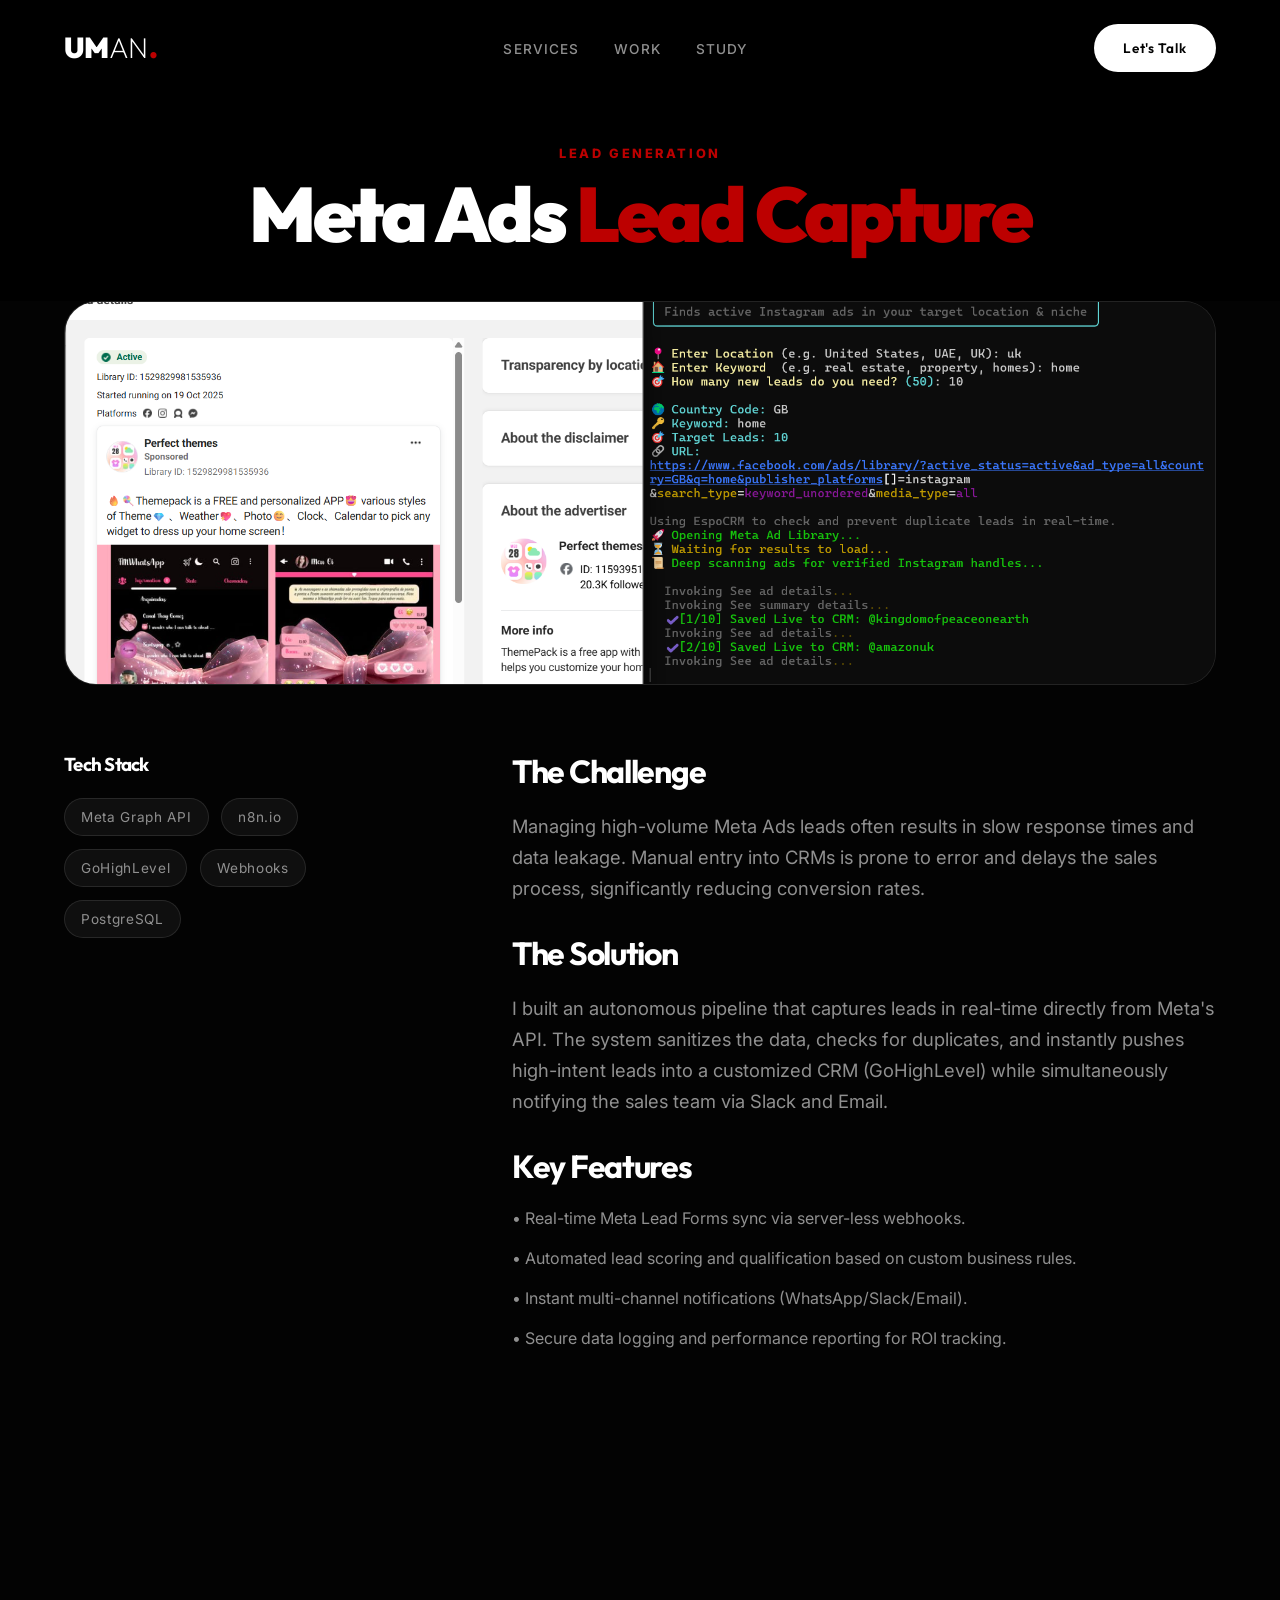
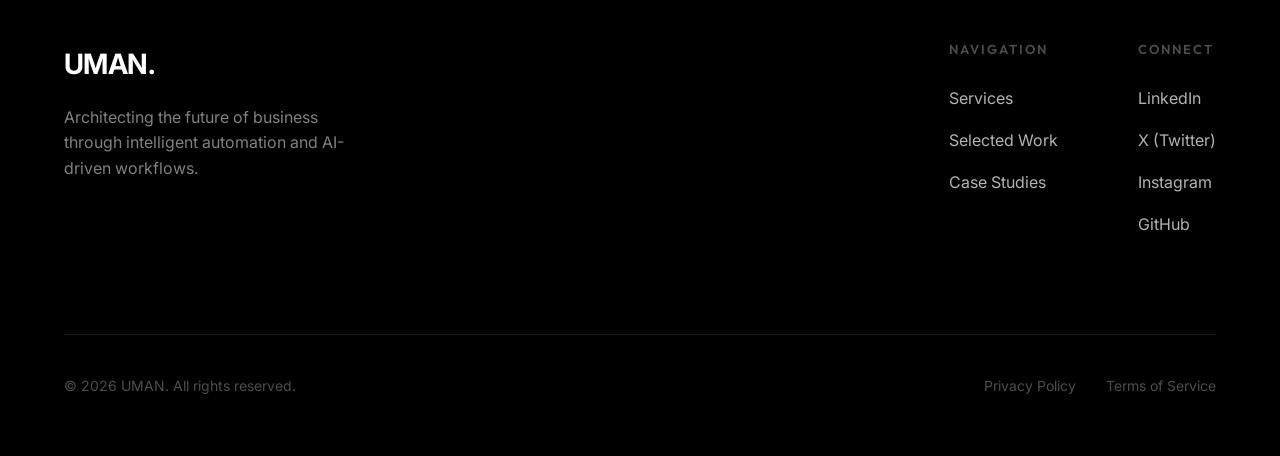
<file: lead-capture.html>
<!DOCTYPE html>
<html lang="en">
<head>
    <meta charset="UTF-8">
    <meta name="viewport" content="width=device-width, initial-scale=1.0">
    <title>Lead Capture System | Uman AI Automation</title>
    <link rel="stylesheet" href="style.css">
</head>
<body>

    <header>
        <div class="nav-container">
            <a href="index.html" class="logo"><strong>UM</strong>AN<span class="dot">.</span></a>
            <nav id="mainNav">
                <ul>
                    <li><a href="index.html#services">Services</a></li>
                    <li><a href="work.html">Work</a></li>
                    <li><a href="study.html">Study</a></li>
                    <li class="mobile-only"><a href="index.html#contact" class="btn btn-primary" style="margin-top: 2rem; width: 100%;">Let's Talk</a></li>
                </ul>
            </nav>
            <div style="display: flex; align-items: center; gap: 1.5rem;">
                <a href="index.html#contact" class="btn btn-primary btn-talk" style="padding: 0.8rem 1.8rem; font-size: 0.85rem;">Let's Talk</a>
                <a href="index.html#contact" class="mobile-msg-btn" aria-label="Send Message">
                    <svg width="24" height="24" viewBox="0 0 24 24" fill="none" stroke="currentColor" stroke-width="2" stroke-linecap="round" stroke-linejoin="round"><path d="M4 4h16c1.1 0 2 .9 2 2v12c0 1.1-.9 2-2 2H4c-1.1 0-2-.9-2-2V6c0-1.1.9-2 2-2z"></path><polyline points="22,6 12,13 2,6"></polyline></svg>
                </a>
                <div class="menu-toggle" id="menuToggle">
                    <span></span>
                    <span></span>
                    <span></span>
                </div>
            </div>
        </div>
    </header>

    <main>
        
        <section class="project-hero">
            <div class="container">
                <div class="project-hero-content reveal">
                    <span class="project-hero-tag">Lead Generation</span>
                    <h1 class="project-hero-title">Meta Ads <span class="text-crimson">Lead Capture</span></h1>
                </div>
            </div>
        </section>

        <section class="container">
            <img src="assets/images/META ADS LEAD CAPTURE.png" alt="Lead Capture System Dashboard" class="project-main-image reveal">
            
            <div class="project-details-grid">
                <div class="reveal">
                    <h3 style="color: #fff; margin-bottom: 1rem;">Tech Stack</h3>
                    <div class="tech-stack-list">
                        <span class="tech-badge">Meta Graph API</span>
                        <span class="tech-badge">n8n.io</span>
                        <span class="tech-badge">GoHighLevel</span>
                        <span class="tech-badge">Webhooks</span>
                        <span class="tech-badge">PostgreSQL</span>
                    </div>
                </div>
                
                <div class="project-description-block reveal">
                    <h3>The Challenge</h3>
                    <p>
                        Managing high-volume Meta Ads leads often results in slow response times and data leakage. Manual entry into CRMs is prone to error and delays the sales process, significantly reducing conversion rates.
                    </p>
                    
                    <h3>The Solution</h3>
                    <p>
                        I built an autonomous pipeline that captures leads in real-time directly from Meta's API. The system sanitizes the data, checks for duplicates, and instantly pushes high-intent leads into a customized CRM (GoHighLevel) while simultaneously notifying the sales team via Slack and Email.
                    </p>
                    
                    <h3>Key Features</h3>
                    <ul style="color: var(--text-dim); list-style: none; padding: 0;">
                        <li style="margin-bottom: 1rem;">&bull; Real-time Meta Lead Forms sync via server-less webhooks.</li>
                        <li style="margin-bottom: 1rem;">&bull; Automated lead scoring and qualification based on custom business rules.</li>
                        <li style="margin-bottom: 1rem;">&bull; Instant multi-channel notifications (WhatsApp/Slack/Email).</li>
                        <li style="margin-bottom: 1rem;">&bull; Secure data logging and performance reporting for ROI tracking.</li>
                    </ul>
                </div>
            </div>
        </section>
    </main>
    
    <section class="related-work container reveal" style="padding-top: 0; padding-bottom: 8rem;">
        <h2 style="font-size: 2rem; margin-bottom: 3rem; text-align: center;">Other <span class="text-crimson">Selected Work</span></h2>
        <div class="portfolio-grid">
            <!-- Project: n8n Workflow -->
            <div class="project-card reveal">
                <div class="card-bg" style="background-image: url('assets/images/N8N WORKFLOW.png');"></div>
                <div class="card-overlay"></div>
                <div class="card-tag">n8n Automation</div>
                <div class="card-content">
                    <h3 class="card-title">n8n Logic Architecture</h3>
                    <p class="card-client">Enterprise Automation Workflow</p>
                </div>
                <a href="n8n-automation.html" class="card-link" title="View n8n Automation details"></a>
            </div>

            <!-- Project: DM Sender -->
            <div class="project-card reveal">
                <div class="card-bg" style="background-image: url('assets/images/FIRST DM SENDER MUTILPE AAOCUNTS .png');"></div>
                <div class="card-overlay"></div>
                <div class="card-tag">Growth Tools</div>
                <div class="card-content">
                    <h3 class="card-title">Bulk DM Outreach</h3>
                    <p class="card-client">Multi-Account Growth Tool</p>
                </div>
                <a href="dm-outreach.html" class="card-link" title="View Bulk DM Outreach details"></a>
            </div>

            <!-- Project: Social Media Engine -->
            <div class="project-card reveal">
                <div class="card-bg" style="background-image: url('assets/images/N8N SOICAL MEDIA .png');"></div>
                <div class="card-overlay"></div>
                <div class="card-tag">Social Automation</div>
                <div class="card-content">
                    <h3 class="card-title">Social Media Engine</h3>
                    <p class="card-client">n8n / IG / Engagement</p>
                </div>
                <a href="social-automation.html" class="card-link" title="View Social Media Engine details"></a>
            </div>
        </div>
    </section>

    <!-- Dynamic Contact Section: Start Project -->
    <section class="start-project" id="contact" style="background: transparent; border-top: none;">
        <div class="start-project-container">
            <div class="start-project-info reveal">
                <h2>READY TO <span class="accent-red">START?</span><span class="dot accent-red">.</span></h2>
                <p>Let's discuss how we can automate your business processes and scale your impact.</p>
                <div style="margin-top: 40px;">
                    <span style="display: block; font-size: 14px; text-transform: uppercase; letter-spacing: 0.1em; color: rgba(255,255,255,0.4); margin-bottom: 10px;">Direct Email</span>
                    <a href="mailto:utech506@gmail.com" style="font-size: 24px; color: #fff; text-decoration: none; font-weight: 500;">utech506@gmail.com</a>
                </div>
            </div>

            <form class="contact-form reveal">
                <div class="form-group">
                    <label for="name">Name</label>
                    <input type="text" id="name" name="name" required placeholder="John Doe">
                </div>
                <div class="form-group">
                    <label for="email">Email</label>
                    <input type="email" id="email" name="email" required placeholder="john@example.com">
                </div>
                <div class="form-group full-width">
                    <label for="phone">Phone Number</label>
                    <input type="tel" id="phone" name="phone" required placeholder="+1 (555) 000-0000">
                </div>
                <div class="form-group full-width">
                    <label for="message">Project Overview (Optional)</label>
                    <textarea id="message" name="message" placeholder="Tell me about your project goals..."></textarea>
                </div>
                <button type="submit" class="submit-btn">
                    <span class="btn-text">Send Message</span>
                    <svg width="20" height="20" viewBox="0 0 24 24" fill="none" stroke="currentColor" stroke-width="2.5" stroke-linecap="round" stroke-linejoin="round"><line x1="5" y1="12" x2="19" y2="12"></line><polyline points="12 5 19 12 12 19"></polyline></svg>
                </button>
            </form>
        </div>
    </section>

    <footer>
        <div class="footer-content">
            <div class="footer-brand">
                <a href="index.html" class="footer-logo">UMAN<span class="dot">.</span></a>
                <p>Architecting the future of business through intelligent automation and AI-driven workflows.</p>
            </div>
            
            <div class="footer-links">
                <div class="link-col">
                    <h4>Navigation</h4>
                    <ul>
                        <li><a href="index.html#services">Services</a></li>
                        <li><a href="work.html">Selected Work</a></li>
                        <li><a href="study.html">Case Studies</a></li>
                    </ul>
                </div>
                <div class="link-col">
                    <h4>Connect</h4>
                    <ul>
                        <li><a href="#">LinkedIn</a></li>
                        <li><a href="#">X (Twitter)</a></li>
                        <li><a href="#">Instagram</a></li>
                        <li><a href="#">GitHub</a></li>
                    </ul>
                </div>
            </div>
        </div>

        <div class="footer-bottom">
            <p>&copy; 2026 UMAN. All rights reserved.</p>
            <div class="footer-bottom-links">
                <a href="#">Privacy Policy</a>
                <a href="#">Terms of Service</a>
            </div>
        </div>
    </footer>

    <!-- Immersive Success Overlay -->
    <div id="successOverlay" class="success-overlay immersive">
        <div class="sweep-line"></div>
        <div class="success-content">
            <svg class="ghost-tick" width="80" height="80" viewBox="0 0 24 24" fill="none" stroke="white" stroke-width="2" stroke-linecap="round" stroke-linejoin="round">
                <polyline points="20 6 9 17 4 12"></polyline>
            </svg>
            <div class="success-text">Transmitted Successfully</div>
        </div>
    </div>

    <script>
        const header = document.querySelector('header');
        
        // Finalized Premium Reveal Observer
        const observerOptions = {
            threshold: 0.01
        };

        const observer = new IntersectionObserver((entries) => {
            entries.forEach(entry => {
                if (entry.isIntersecting) {
                    entry.target.classList.add('active');
                } else {
                    entry.target.classList.remove('active');
                }
            });
        }, observerOptions);

        document.querySelectorAll('.reveal').forEach((el) => observer.observe(el));

        // Form Submission Logic
        const contactForm = document.querySelector('.contact-form');
        const successOverlay = document.getElementById('successOverlay');

        if (contactForm) {
            contactForm.addEventListener('submit', (e) => {
                e.preventDefault();
                const formData = new FormData(contactForm);
                const submitBtn = contactForm.querySelector('.submit-btn');
                const btnText = submitBtn.querySelector('.btn-text');
                
                // Visual loading state
                const originalText = btnText.textContent;
                btnText.textContent = 'Sending...';
                submitBtn.style.opacity = '0.7';
                submitBtn.style.pointerEvents = 'none';

                fetch("https://formsubmit.co/ajax/utech506@gmail.com", {
                    method: "POST",
                    body: formData
                })
                .then(response => response.json())
                .then(data => {
                    successOverlay.classList.add('active');
                    contactForm.reset();
                    // Auto-dismiss after 3.5 seconds
                    setTimeout(() => {
                        successOverlay.classList.remove('active');
                        btnText.textContent = originalText;
                        submitBtn.style.opacity = '1';
                        submitBtn.style.pointerEvents = 'all';
                    }, 3500);
                })
                .catch(error => {
                    console.error('Error:', error);
                    btnText.textContent = originalText;
                    submitBtn.style.opacity = '1';
                    submitBtn.style.pointerEvents = 'all';
                    alert('Could not send message. Please try again or email directly.');
                });
            });
        }

        // Dynamic Header Scroll
        window.addEventListener('scroll', () => {
            if (window.scrollY > 50) {
                header.classList.add('scrolled');
            } else {
                header.classList.remove('scrolled');
            }
        });

        // Mobile Menu Toggle
        const menuToggle = document.getElementById('menuToggle');
        const mainNav = document.getElementById('mainNav');

        menuToggle.addEventListener('click', () => {
            menuToggle.classList.toggle('active');
            mainNav.classList.toggle('mobile-active');
            document.body.style.overflow = mainNav.classList.contains('mobile-active') ? 'hidden' : '';
        });

        // Close menu on link click
        mainNav.querySelectorAll('a').forEach(link => {
            link.addEventListener('click', () => {
                menuToggle.classList.remove('active');
                mainNav.classList.remove('mobile-active');
                document.body.style.overflow = '';
            });
        });
    </script>
</body>
</html>
</file>
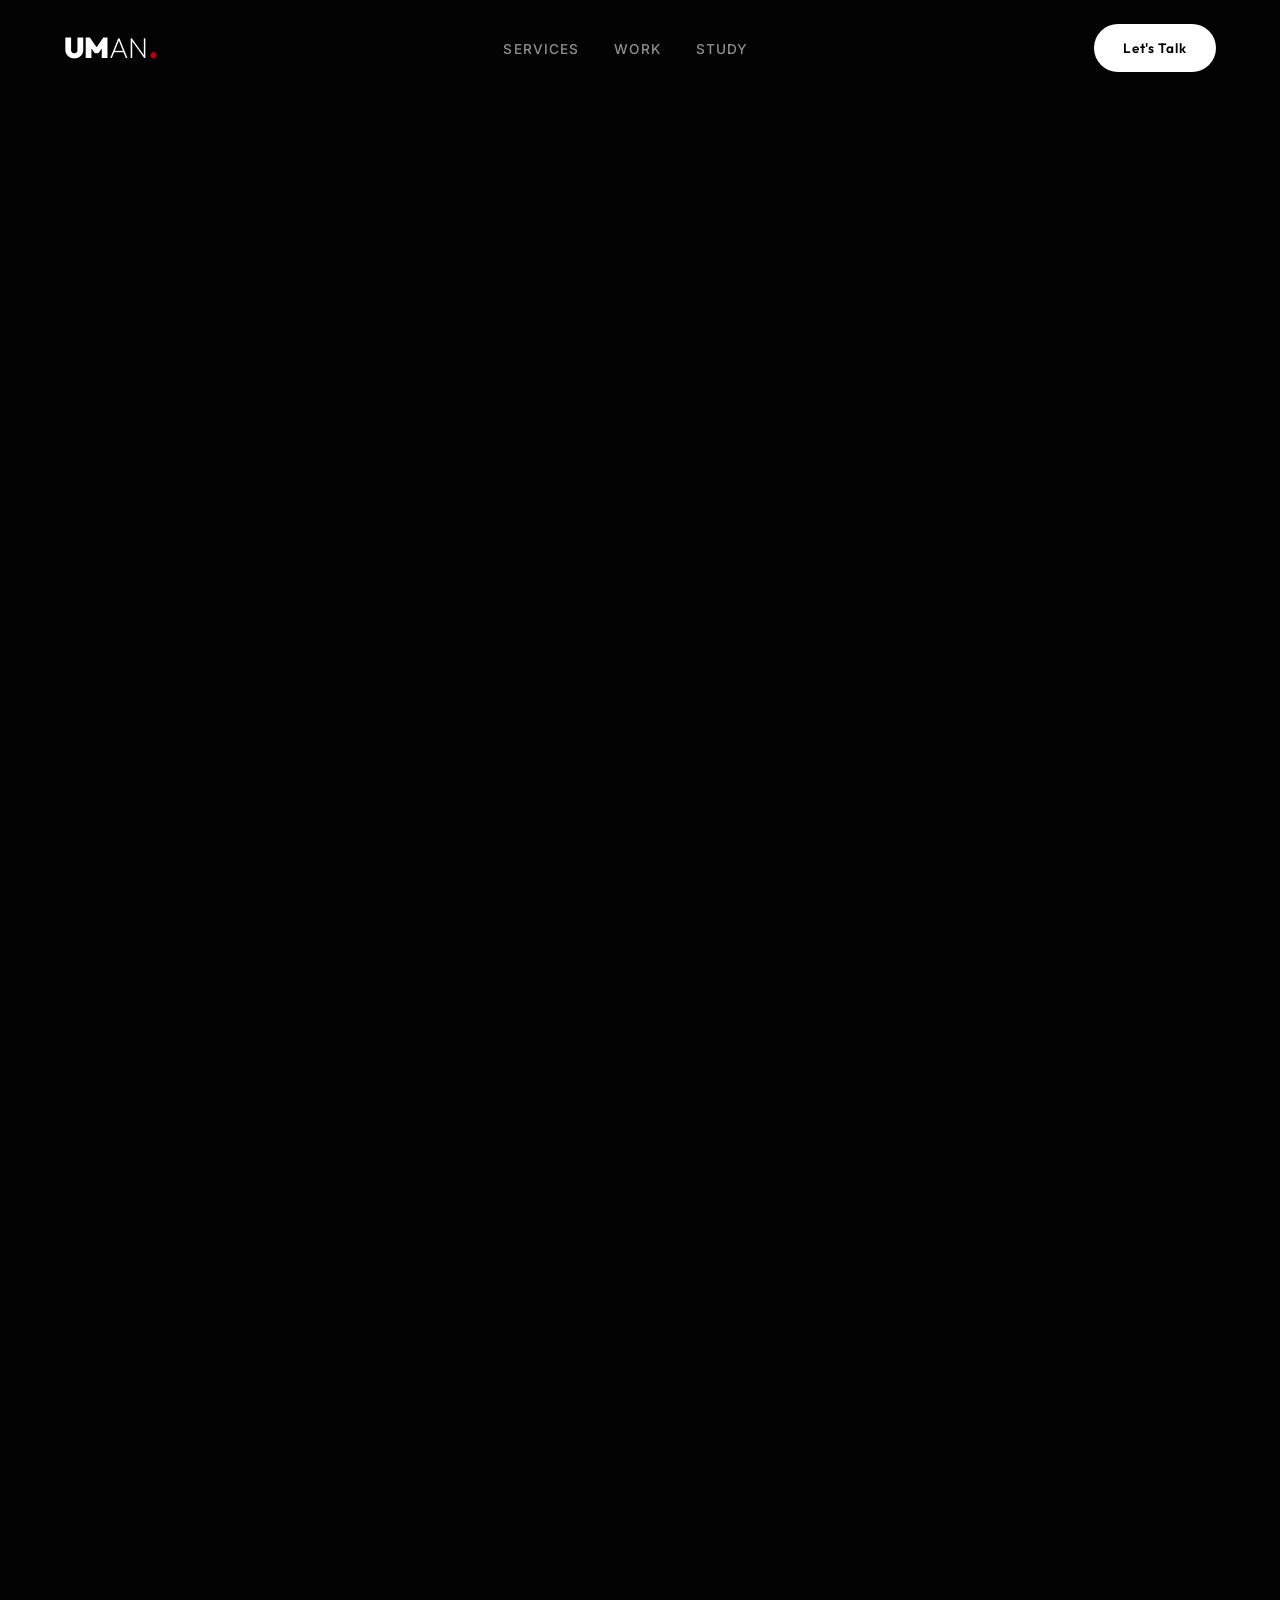
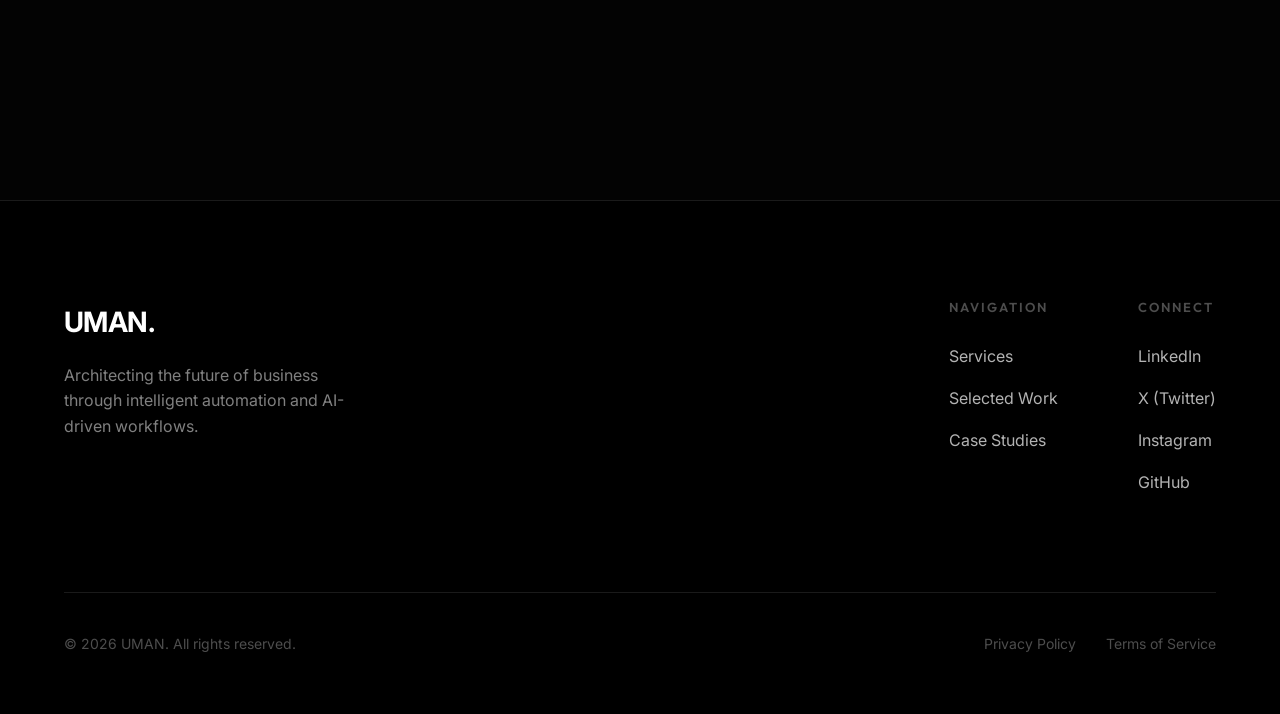
<file: study.html>
<!DOCTYPE html>
<html lang="en">
<head>
    <meta charset="UTF-8">
    <meta name="viewport" content="width=device-width, initial-scale=1.0">
    <title>Study & Certifications | Uman</title>
    <meta name="description" content="Complete educational record and certified expertise of Uman.">
    <link rel="stylesheet" href="style.css">
</head>
<body style="padding-top: 100px;">

    <header>
        <div class="nav-container">
            <a href="index.html" class="logo"><strong>UM</strong>AN<span class="dot">.</span></a>
            <nav id="mainNav">
                <ul>
                    <li><a href="index.html#services">Services</a></li>
                    <li><a href="work.html">Work</a></li>
                    <li><a href="study.html">Study</a></li>
                    <li class="mobile-only"><a href="index.html#contact" class="btn btn-primary" style="margin-top: 2rem; width: 100%;">Let's Talk</a></li>
                </ul>
            </nav>
            <div style="display: flex; align-items: center; gap: 1.5rem;">
                <a href="index.html#contact" class="btn btn-primary btn-talk" style="padding: 0.8rem 1.8rem; font-size: 0.85rem;">Let's Talk</a>
                <a href="index.html#contact" class="mobile-msg-btn" aria-label="Send Message">
                    <svg width="24" height="24" viewBox="0 0 24 24" fill="none" stroke="currentColor" stroke-width="2" stroke-linecap="round" stroke-linejoin="round"><path d="M4 4h16c1.1 0 2 .9 2 2v12c0 1.1-.9 2-2 2H4c-1.1 0-2-.9-2-2V6c0-1.1.9-2 2-2z"></path><polyline points="22,6 12,13 2,6"></polyline></svg>
                </a>
                <div class="menu-toggle" id="menuToggle">
                    <span></span>
                    <span></span>
                    <span></span>
                </div>
            </div>
        </div>
    </header>

    <main>
        <div class="spotlight"></div>

        <!-- Study Hero -->
        <section class="work-hero" style="padding-top: 4rem; padding-bottom: 0;">
            <div class="container">
                <div class="work-header header-center" style="margin-bottom: 2rem;">
                    <h1 class="work-title reveal">Full Learning <span class="text-accent">Path<span class="hero-accent-dot">.</span></span></h1>
                    <p class="work-subtext reveal">A comprehensive journey through engineering foundations, business strategy, and specialized technical mastery.</p>
                </div>
            </div>
        </section>

        <!-- Full Education Grid -->
        <section class="education-full" style="padding-top: 0; padding-bottom: 100px;">
            <div class="container">
                <div class="edu-grid">
                    <!-- VU -->
                    <div class="edu-card reveal vu">
                        <div class="edu-icon-wrap">
                            <img src="assets/images/vu.png" alt="Virtual University" class="edu-logo">
                        </div>
                        <div class="edu-content">
                            <div class="edu-title-row">
                                <h3 class="edu-title">BBIT</h3>
                                <span class="edu-arrow">&rarr;</span>
                            </div>
                            <p class="edu-desc">Bachelor of Business & Information Technology (BBIT). Bridging business strategy with technical engineering.</p>
                            <div class="edu-meta">Virtual University • Pursuing</div>
                        </div>
                    </div>

                    <!-- Python (Harry) -->
                    <div class="edu-card reveal harry">
                        <div class="edu-icon-wrap">
                            <img src="assets/images/harry.jpg" alt="Code with Harry" class="edu-logo">
                        </div>
                        <div class="edu-content">
                            <div class="edu-title-row">
                                <h3 class="edu-title">Python Programming</h3>
                                <span class="edu-arrow">&rarr;</span>
                            </div>
                            <p class="edu-desc">Complete mastery of Python for Backend development and AI automation logic.</p>
                            <div class="edu-meta">Udemy • Code With Harry</div>
                        </div>
                    </div>

                    <!-- Frontend Masters: Beginner -->
                    <div class="edu-card reveal">
                        <div class="edu-icon-wrap">
                            <img src="assets/images/FrontendMasters.png" alt="Frontend Masters" class="edu-logo">
                        </div>
                        <div class="edu-content">
                            <div class="edu-title-row">
                                <h3 class="edu-title">Beginner</h3>
                                <span class="edu-arrow">&rarr;</span>
                            </div>
                            <p class="edu-desc">Your Path to Becoming a Career-Ready Web Developer!</p>
                            <div class="edu-meta">Frontend Masters • 48h 25m</div>
                        </div>
                    </div>

                    <!-- Frontend Masters: Professional -->
                    <div class="edu-card reveal">
                        <div class="edu-icon-wrap">
                            <img src="assets/images/FrontendMasters.png" alt="Frontend Masters" class="edu-logo">
                        </div>
                        <div class="edu-content">
                            <div class="edu-title-row">
                                <h3 class="edu-title">Professional</h3>
                                <span class="edu-arrow">&rarr;</span>
                            </div>
                            <p class="edu-desc">Your Path to Becoming a Senior Web Developer!</p>
                            <div class="edu-meta">Frontend Masters • 71h 01m</div>
                        </div>
                    </div>

                    <!-- Frontend Masters: Expert -->
                    <div class="edu-card reveal">
                        <div class="edu-icon-wrap">
                            <img src="assets/images/FrontendMasters.png" alt="Frontend Masters" class="edu-logo">
                        </div>
                        <div class="edu-content">
                            <div class="edu-title-row">
                                <h3 class="edu-title">Expert</h3>
                                <span class="edu-arrow">&rarr;</span>
                            </div>
                            <p class="edu-desc">Your Path to Becoming a Lead / Staff Developer!</p>
                            <div class="edu-meta">Frontend Masters • 59h 56m</div>
                        </div>
                    </div>

                    <!-- Frontend Masters: CS -->
                    <div class="edu-card reveal">
                        <div class="edu-icon-wrap">
                            <img src="assets/images/FrontendMasters.png" alt="Frontend Masters" class="edu-logo">
                        </div>
                        <div class="edu-content">
                            <div class="edu-title-row">
                                <h3 class="edu-title">Computer Science</h3>
                                <span class="edu-arrow">&rarr;</span>
                            </div>
                            <p class="edu-desc">Learn Data Structures & Algorithms with JavaScript.</p>
                            <div class="edu-meta">Frontend Masters • 27h 34m</div>
                        </div>
                    </div>

                    <!-- Frontend Masters: Fullstack to Backend -->
                    <div class="edu-card reveal">
                        <div class="edu-icon-wrap">
                            <img src="assets/images/FrontendMasters.png" alt="Frontend Masters" class="edu-logo">
                        </div>
                        <div class="edu-content">
                            <div class="edu-title-row">
                                <h3 class="edu-title">Fullstack to Backend</h3>
                                <span class="edu-arrow">&rarr;</span>
                            </div>
                            <p class="edu-desc">Expand Your Abilities to the Server and Master the Fullstack.</p>
                            <div class="edu-meta">Frontend Masters • 68h 52m</div>
                        </div>
                    </div>

                    <!-- Frontend Masters: Design to Code -->
                    <div class="edu-card reveal">
                        <div class="edu-icon-wrap">
                            <img src="assets/images/FrontendMasters.png" alt="Frontend Masters" class="edu-logo">
                        </div>
                        <div class="edu-content">
                            <div class="edu-title-row">
                                <h3 class="edu-title">Design to Code</h3>
                                <span class="edu-arrow">&rarr;</span>
                            </div>
                            <p class="edu-desc">Make Your Designs Come to Life Through Code!</p>
                            <div class="edu-meta">Frontend Masters • 46h 43m</div>
                        </div>
                    </div>

                    <!-- DigiSkills: Content Writing -->
                    <div class="edu-card reveal dg">
                        <div class="edu-icon-wrap">
                            <img src="assets/images/dg.png" alt="DigiSkills.pk" class="edu-logo">
                        </div>
                        <div class="edu-content">
                            <div class="edu-title-row">
                                <h3 class="edu-title">Content Writing</h3>
                                <span class="edu-arrow">&rarr;</span>
                            </div>
                            <p class="edu-desc">Strategic communication and technical writing for digital platforms and SEO.</p>
                            <div class="edu-meta">DigiSkills.pk • Certified</div>
                        </div>
                    </div>

                    <!-- DigiSkills: Digital Literacy -->
                    <div class="edu-card reveal dg">
                        <div class="edu-icon-wrap">
                            <img src="assets/images/dg.png" alt="DigiSkills.pk" class="edu-logo">
                        </div>
                        <div class="edu-content">
                            <div class="edu-title-row">
                                <h3 class="edu-title">Digital Literacy</h3>
                                <span class="edu-arrow">&rarr;</span>
                            </div>
                            <p class="edu-desc">Core technological proficiency, essential for the VU Computer Science syllabus.</p>
                            <div class="edu-meta">DigiSkills.pk • Certified</div>
                        </div>
                    </div>
                </div>
            </div>
        </section>
    </main>

    <!-- Global Footer -->
    <footer>
        <div class="footer-content">
            <div class="footer-brand">
                <a href="#" class="footer-logo">UMAN<span class="dot">.</span></a>
                <p>Architecting the future of business through intelligent automation and AI-driven workflows.</p>
            </div>
            
            <div class="footer-links">
                <div class="link-col">
                    <h4>Navigation</h4>
                    <ul>
                        <li><a href="index.html#services">Services</a></li>
                        <li><a href="work.html">Selected Work</a></li>
                        <li><a href="study.html">Case Studies</a></li>
                    </ul>
                </div>
                <div class="link-col">
                    <h4>Connect</h4>
                    <ul>
                        <li><a href="#">LinkedIn</a></li>
                        <li><a href="#">X (Twitter)</a></li>
                        <li><a href="#">Instagram</a></li>
                        <li><a href="#">GitHub</a></li>
                    </ul>
                </div>
            </div>
        </div>

        <div class="footer-bottom">
            <p>&copy; 2026 UMAN. All rights reserved.</p>
            <div class="footer-bottom-links">
                <a href="#">Privacy Policy</a>
                <a href="#">Terms of Service</a>
            </div>
        </div>
    </footer>

    <script>
        const header = document.querySelector('header');
        const observerOptions = {
            threshold: 0.01
        };

        const observer = new IntersectionObserver((entries) => {
            entries.forEach(entry => {
                if (entry.isIntersecting) {
                    entry.target.classList.add('active');
                } else {
                    entry.target.classList.remove('active');
                }
            });
        }, observerOptions);

        document.querySelectorAll('.reveal').forEach((el) => observer.observe(el));

        // Dynamic Header Scroll
        window.addEventListener('scroll', () => {
            if (window.scrollY > 50) {
                header.classList.add('scrolled');
            } else {
                header.classList.remove('scrolled');
            }
        });

        // Mobile Menu Toggle
        const menuToggle = document.getElementById('menuToggle');
        const mainNav = document.getElementById('mainNav');

        menuToggle.addEventListener('click', () => {
            menuToggle.classList.toggle('active');
            mainNav.classList.toggle('mobile-active');
            document.body.style.overflow = mainNav.classList.contains('mobile-active') ? 'hidden' : '';
        });

        // Close menu on link click
        mainNav.querySelectorAll('a').forEach(link => {
            link.addEventListener('click', () => {
                menuToggle.classList.remove('active');
                mainNav.classList.remove('mobile-active');
                document.body.style.overflow = '';
            });
        });
    </script>
</body>
</html>
</file>
<file: style.css>
@import url('https://fonts.googleapis.com/css2?family=Outfit:wght@100;200;300;400;500;600;700;800;900&family=Inter:wght@100;200;300;400;500;600;700;800;900&family=Playfair+Display:ital,wght@0,400;0,700;1,400&display=swap');

:root {
    --primary: #bc0000; /* Pure Crimson */
    --primary-glow: rgba(188, 0, 0, 0.4);
    --bg-dark: #030303;
    --bg-surface: #0a0a0c;
    --bg-card: #121217;
    --text-main: #ffffff;
    --text-dim: #909090;
    --text-dark: #66666e;
    --border: rgba(255, 255, 255, 0.05);
    --border-bright: rgba(255, 255, 255, 0.12);
    --radius-full: 100px;
    --radius-lg: 40px;
    --radius-md: 24px;
    --radius-sm: 16px;
    --transition-smooth: all 0.7s cubic-bezier(0.2, 0.8, 0.2, 1);
    --transition-fast: all 0.3s cubic-bezier(0.4, 0, 0.2, 1);
    --serif: 'Playfair Display', serif;
    --sans: 'Outfit', sans-serif;
    --inter: 'Inter', sans-serif;
}

* {
    margin: 0;
    padding: 0;
    box-sizing: border-box;
    -webkit-font-smoothing: antialiased;
    -moz-osx-font-smoothing: grayscale;
}

/* Noise Texture Overlay */
body::before {
    content: "";
    position: fixed;
    top: 0;
    left: 0;
    width: 100%;
    height: 100%;
    background: url('https://grainy-gradients.vercel.app/noise.svg');
    opacity: 0.03;
    pointer-events: none;
    z-index: 9999;
}

html {
    scroll-behavior: smooth;
    background-color: var(--bg-dark);
    color: var(--text-main);
    font-family: 'Inter', sans-serif;
    font-optical-sizing: auto;
}

body {
    overflow-x: hidden;
    line-height: 1.5;
}

/* Typography */
h1, h2, h3, h4 {
    font-family: 'Outfit', sans-serif;
    font-weight: 700;
    letter-spacing: -0.04em;
    line-height: 1;
}

.text-gradient {
    background: linear-gradient(to right, #ffffff, #888888);
    -webkit-background-clip: text;
    background-clip: text;
    -webkit-text-fill-color: transparent;
}

.text-crimson {
    color: var(--primary);
    position: relative;
    display: inline-block;
}

/* Layout */
.container {
    max-width: 1300px;
    margin: 0 auto;
    padding: 0 4rem;
}

section {
    padding: 5rem 0;
    position: relative;
    scroll-margin-top: 100px; /* Offset for fixed header */
}

#services {
    padding-top: 4rem; /* Reduced space from Hero */
}

/* Glowing Spotlights */
.spotlight {
    position: absolute;
    width: 60vw;
    height: 60vw;
    background: radial-gradient(circle, var(--primary-glow) 0%, transparent 70%);
    top: -30vw;
    right: -20vw;
    z-index: -1;
    pointer-events: none;
    filter: blur(100px);
}

/* Navigation - Full Width Professional Minimalist */
header {
    position: fixed;
    top: 0;
    left: 0;
    width: 100%;
    z-index: 1000;
    background: transparent; /* 100% Transparent as requested */
    backdrop-filter: none; /* No blur in idle state */
    border-bottom: 1px solid transparent;
    padding: 0;
    display: flex;
    justify-content: center;
    align-items: center;
    transition: 
        background 0.5s cubic-bezier(0.23, 1, 0.32, 1),
        backdrop-filter 0.5s cubic-bezier(0.23, 1, 0.32, 1);
}

/* Scrolled - Minimalist Slim Down */
header.scrolled {
    background: rgba(3, 3, 3, 0.95);
    backdrop-filter: blur(30px) saturate(200%);
    -webkit-backdrop-filter: blur(30px) saturate(200%);
    border-bottom: 1px solid transparent; /* Removed line */
    box-shadow: 0 10px 30px rgba(0, 0, 0, 0.3);
}

.nav-container {
    width: 100%;
    max-width: 1600px;
    padding: 1.5rem 4rem; /* Standard Height */
    display: flex;
    justify-content: space-between;
    align-items: center;
    transition: padding 0.5s cubic-bezier(0.23, 1, 0.32, 1);
}

.work-header {
    display: flex;
    justify-content: space-between;
    align-items: center; /* Perfectly aligned */
    margin-bottom: 3rem;
    flex-wrap: wrap;
    gap: 2rem;
}

.work-header.header-center {
    flex-direction: column;
    justify-content: center;
    text-align: center;
    gap: 1.2rem;
}

/* Tighter vertical space when scrolled */
header.scrolled .nav-container {
    padding: 0.8rem 4rem;
}

header::after {
    content: "";
    position: absolute;
    bottom: -1px;
    left: 50%;
    transform: translateX(-50%);
    width: 0%; /* Start empty for animation */
    height: 1px;
    background: linear-gradient(90deg, transparent, var(--primary), transparent);
    transition: width 0.8s cubic-bezier(0.4, 0, 0.2, 1);
}

/* Subtle line reveal on scroll for edge definition - DISABLED for seamless look */
header.scrolled::after {
    width: 0%;
}

header:hover {
    background: transparent;
}

.logo {
    font-family: 'Outfit', sans-serif;
    font-weight: 200; /* Ultra light */
    font-size: 1.8rem;
    color: var(--text-main);
    text-decoration: none;
    letter-spacing: -0.02em; /* Tight kerning for high-end look */
    text-transform: uppercase;
    transition: var(--transition-smooth);
    display: flex;
    align-items: center;
}

.logo strong {
    font-weight: 900;
    color: var(--text-main);
}

.logo .dot {
    color: var(--primary);
    font-weight: 900;
    margin-left: 1px;
    animation: pulsateGlow 2s infinite;
}

@keyframes pulsateGlow {
    0% { filter: drop-shadow(0 0 2px var(--primary)); }
    50% { filter: drop-shadow(0 0 8px var(--primary)); }
    100% { filter: drop-shadow(0 0 2px var(--primary)); }
}

nav ul {
    display: flex;
    gap: 2.2rem; /* Reduced space as requested */
    list-style: none;
}

nav a {
    text-decoration: none;
    color: var(--text-dim);
    font-size: 0.85rem; /* Slightly larger for clarity */
    font-weight: 500; /* Medium weight for cleaner look */
    letter-spacing: 0.08em; /* Balanced spacing */
    text-transform: uppercase;
    transition: color 0.4s cubic-bezier(0.23, 1, 0.32, 1);
}

nav a:hover {
    color: var(--text-main); /* High contrast hover */
}

/* Mobile Menu Toggle */
.menu-toggle {
    display: none;
    flex-direction: column;
    gap: 6px;
    cursor: pointer;
    z-index: 1001;
    padding: 10px;
}

.menu-toggle span {
    display: block;
    width: 25px;
    height: 2px;
    background: var(--text-main);
    transition: var(--transition-fast);
}

/* Mobile Only Utility */
.mobile-only {
    display: none;
}

@media (max-width: 1024px) {
    .mobile-only {
        display: block;
    }

    .menu-toggle {
        display: flex;
    }

    nav.mobile-active {
        display: flex !important;
        position: fixed;
        top: 0;
        left: 0;
        width: 100%;
        height: 100vh;
        background: rgba(3, 3, 3, 0.98); /* Deep obsidian overlay */
        backdrop-filter: blur(40px);
        justify-content: center;
        align-items: center;
        z-index: 1000;
        animation: menuFadeIn 0.4s cubic-bezier(0.23, 1, 0.32, 1);
    }

    @keyframes menuFadeIn {
        from { opacity: 0; transform: translateY(-20px); }
        to { opacity: 1; transform: translateY(0); }
    }

    nav.mobile-active ul {
        flex-direction: column;
        align-items: center;
        gap: 2.5rem;
        width: 80%;
        list-style: none; /* Ensure no bullets */
    }

    nav.mobile-active li {
        opacity: 0;
        transform: translateY(20px);
        animation: linkReveal 0.5s cubic-bezier(0.23, 1, 0.32, 1) forwards;
    }

    /* Staggered link entry */
    nav.mobile-active li:nth-child(1) { animation-delay: 0.1s; }
    nav.mobile-active li:nth-child(2) { animation-delay: 0.15s; }
    nav.mobile-active li:nth-child(3) { animation-delay: 0.2s; }
    nav.mobile-active li:nth-child(4) { animation-delay: 0.25s; }
    nav.mobile-active li:nth-child(5) { animation-delay: 0.3s; }

    @keyframes linkReveal {
        to { opacity: 1; transform: translateY(0); }
    }

    nav.mobile-active a {
        font-size: 2.2rem;
        font-weight: 200;
        letter-spacing: 0.1em;
        color: var(--text-main);
    }

    nav.mobile-active a.btn-primary {
        font-size: 1rem;
        color: var(--bg-dark) !important;
        font-weight: 700;
    }

    /* Hamburger Animation Cleanup */
    .menu-toggle.active span:nth-child(1) { transform: translateY(8px) rotate(45deg); background: var(--primary); }
    .menu-toggle.active span:nth-child(2) { opacity: 0; }
    .menu-toggle.active span:nth-child(3) { transform: translateY(-8px) rotate(-45deg); background: var(--primary); }
}

/* Mouse Interaction Polish (PC) */
@media (hover: hover) {
    .btn:hover {
        /* letter-spacing removed to prevent layout shift */
        transform: translateY(-3px);
    }
    
    .bento-item:hover {
        transform: translateY(-8px) scale(1.01);
        box-shadow: 0 20px 40px rgba(0, 0, 0, 0.4);
    }

    .logo:hover {
        filter: brightness(1.2);
    }
}

/* Click Animation Global */
.btn:focus,
button:focus {
    outline: none;
}

.btn:active {
    transform: scale(0.98) translateY(0);
}

/* Final Hero Perfection v5 - Classic Editorial Layout */
.hero-perfection {
    height: 100vh;
    width: 100%;
    position: relative;
    background: var(--bg-dark);
    display: flex;
    align-items: center;
    overflow: hidden;
}

.hero-full-bg {
    position: absolute;
    top: 0;
    left: 0;
    width: 100%;
    height: 100%;
    z-index: 1;
}

.hero-img-perfection {
    position: absolute;
    right: -4%;
    bottom: 0;
    height: 100%;
    width: auto;
    object-fit: cover;
    z-index: 2;
    filter: brightness(1) contrast(1.1) saturate(1.08);
    /* Clean blending mask */
    -webkit-mask-image: linear-gradient(to left, rgba(0,0,0,1) 40%, rgba(0,0,0,0) 100%),
                        linear-gradient(to top, rgba(0,0,0,1) 85%, rgba(0,0,0,0) 100%);
    -webkit-mask-composite: source-in;
    mask-image: linear-gradient(to left, rgba(0,0,0,1) 40%, rgba(0,0,0,0) 100%),
                linear-gradient(to top, rgba(0,0,0,1) 85%, rgba(0,0,0,0) 100%);
    mask-composite: intersect;
}

.hero-ma.spotlight {
    position: fixed;
    top: 0;
    left: 0;
    width: 100%;
    height: 100%;
    background: radial-gradient(circle at var(--mouse-x, 50%) var(--mouse-y, 50%), rgba(188, 0, 0, 0.03) 0%, transparent 80%);
    pointer-events: none;
    z-index: 100;
}

.hero-mask-v5 {
    position: absolute;
    top: 0;
    left: 0;
    width: 100%;
    height: 100%;
    background: radial-gradient(circle at 40% 50%, transparent 20%, var(--bg-dark) 85%);
    z-index: 3;
    pointer-events: none;
}

.hero-container-v5 {
    position: relative;
    z-index: 10;
    width: 100%;
    min-height: 100vh;
    display: grid;
    grid-template-columns: minmax(0, 640px) 1fr;
    align-items: center;
}

.hero-text-perfection {
    max-width: 640px;
    justify-self: start;
    padding-top: clamp(3rem, 6vh, 5rem);
}

.hero-text-perfection h1 {
    font-family: var(--inter);
    font-size: clamp(3.2rem, 7.4vw, 7.2rem);
    line-height: 0.9;
    font-weight: 900;
    letter-spacing: -0.05em;
    margin-bottom: 2rem;
    text-transform: uppercase;
    text-align: left; /* Strict Left alignment */
}

.hero-text-perfection h1 .main-heading {
    display: block;
}

.hero-p-v5 {
    font-size: 1.15rem;
    color: var(--text-dim);
    max-width: 560px;
    line-height: 1.7;
    margin-bottom: 2.5rem;
    letter-spacing: 0.01em;
}

.hero-accent-dot {
    color: var(--primary);
}

.hero-text-perfection h1 .hero-accent-dot {
    transform: translateY(0) scale(1);
}

.hero-text-perfection h1.reveal.active .hero-accent-dot {
    animation: heroDotPulse 0.9s ease-out 0s both, heroDotGlow 1.8s ease-in-out 0.9s infinite;
}

@keyframes heroDotPulse {
    0% {
        opacity: 0;
        transform: translateY(12px) scale(0.4);
    }
    70% {
        opacity: 1;
        transform: translateY(0) scale(1.18);
    }
    100% {
        opacity: 1;
        transform: translateY(0) scale(1);
    }
}

@keyframes heroDotGlow {
    0%, 100% { filter: drop-shadow(0 0 0 rgba(188, 0, 0, 0)); }
    50% { filter: drop-shadow(0 0 8px rgba(188, 0, 0, 0.45)); }
}

.hero-button-group {
    display: flex;
    flex-wrap: wrap;
    gap: 0.85rem;
    align-items: center;
}

.hero-button-group .btn {
    min-width: 190px;
}

.hero-view-btn {
    padding: 0.8rem 1.8rem;
    font-size: 0.85rem;
    letter-spacing: 0.08em;
    font-weight: 700;
}

.hero-text-link {
    color: var(--text-main);
    text-decoration: none;
    font-family: var(--sans);
    font-size: 0.88rem;
    font-weight: 600;
    letter-spacing: 0.09em;
    text-transform: uppercase;
    opacity: 0.88;
    transition: var(--transition-fast);
}

.hero-text-link:hover {
    color: var(--primary);
    opacity: 1;
}

.hero-scroll-v5 {
    position: absolute;
    bottom: 2.5rem;
    left: clamp(1.5rem, 4vw, 4rem);
    display: flex;
    align-items: center;
    gap: 1rem;
    opacity: 0.5;
    z-index: 20;
}

.hero-scroll-v5 span {
    font-size: 0.65rem;
    font-weight: 800;
    letter-spacing: 0.4em;
    text-transform: uppercase;
}

.hero-scroll-v5 .line {
    width: 28px;
    height: 1px;
    background: var(--text-main);
    transform-origin: left;
    animation: scrollLine 2s infinite ease-in-out;
}

@keyframes scrollLine {
    0% { transform: scaleX(0); }
    50% { transform: scaleX(1); }
    100% { transform: scaleX(0); transform-origin: right; }
}

@media (max-width: 1024px) {
    .hero-perfection {
        min-height: 100dvh;
        align-items: flex-end;
        padding: 6.5rem 0 2rem;
    }
    .hero-container-v5 {
        min-height: 100%;
        display: block;
    }
    .hero-img-perfection {
        height: 58vh;
        right: 0%;
        opacity: 0.7;
        /* Reduced top blur as requested */
        -webkit-mask-image: linear-gradient(to bottom, rgba(0,0,0,1) 0%, rgba(0,0,0,1) 70%, rgba(0,0,0,0) 100%);
        mask-image: linear-gradient(to bottom, rgba(0,0,0,1) 0%, rgba(0,0,0,1) 70%, rgba(0,0,0,0) 100%);
    }
    .hero-mask-v5 {
        background: radial-gradient(circle at 50% 95%, transparent 35%, var(--bg-dark) 95%);
    }
    .hero-text-perfection {
        text-align: left;
        margin-bottom: 0;
        position: relative;
        z-index: 15;
        padding-top: 0;
        max-width: 100%;
    }
    .hero-text-perfection h1 {
        font-size: clamp(2.6rem, 10.5vw, 4rem);
        line-height: 0.92;
        margin-bottom: 1.1rem;
        text-align: left;
    }
    .hero-p-v5 {
        margin: 0 0 1.8rem;
        font-size: 1rem;
        line-height: 1.6;
        max-width: 32ch;
        padding: 0;
    }
    .hero-button-group {
        flex-direction: row;
        flex-wrap: wrap;
        width: 100%;
        align-items: center;
        gap: 0.65rem;
    }
    .hero-button-group .btn {
        width: auto;
        min-width: 170px;
        max-width: none;
        padding: 0.9rem 1.6rem;
    }
    .hero-text-link {
        font-size: 0.8rem;
        letter-spacing: 0.11em;
    }
    .hero-scroll-v5 { display: none; }
}

@media (max-width: 1200px) {
    .spotlight {
        display: none;
    }
}

@media (min-width: 1025px) and (max-width: 1280px) {
    .hero-perfection {
        height: 100dvh;
        min-height: 100dvh;
        padding: 0;
    }

    .hero-container-v5 {
        min-height: 100dvh;
    }

    .hero-img-perfection {
        height: 112dvh;
        bottom: -12dvh;
        right: -2%;
        object-position: center 18%;
    }

    .hero-button-group {
        gap: 0;
    }

    .hero-button-group .btn {
        min-width: 230px;
        padding: 1rem 2.3rem;
        font-size: 0.9rem;
        border-radius: 999px;
        box-shadow: 0 10px 28px rgba(0, 0, 0, 0.35);
    }

    .hero-text-link {
        display: none;
    }
}

@media (max-width: 768px) {
    .hero-perfection {
        padding: 6rem 0 1.5rem;
    }
    .hero-img-perfection {
        height: 52vh;
        opacity: 0.62;
    }
    .hero-text-perfection h1 {
        font-size: clamp(2.2rem, 12vw, 3.3rem);
        text-align: center;
    }
    .hero-p-v5 {
        font-size: 0.97rem;
        max-width: 30ch;
        margin: 0 auto 1.6rem;
        text-align: center;
    }
    .hero-text-perfection {
        text-align: center;
    }
    .hero-button-group {
        justify-content: center;
        gap: 0.85rem;
    }
    .hero-button-group .btn {
        width: 100%;
        max-width: 320px;
        min-width: 0;
        padding: 0.9rem 1.25rem;
    }
    .hero-text-link {
        width: 100%;
        text-align: center;
    }
}

@media (min-width: 1025px) {
    .hero-container-v5 {
        grid-template-columns: minmax(0, 700px) 1fr;
    }

    .hero-text-perfection {
        margin-left: clamp(0.8rem, 2vw, 2.4rem);
    }

    .hero-img-perfection {
        bottom: -3vh;
    }
}

@media (max-width: 1024px) {
    .hero-img-perfection {
        top: 3vh !important;
    }
}

@media (max-width: 768px) {
    .hero-img-perfection {
        top: 2vh !important;
    }
}

/* Final lock: hero portrait vertical position on tablet/mobile */
@media (max-width: 1024px) {
    .hero-text-perfection,
    .hero-text-perfection h1,
    .hero-p-v5 {
        text-align: center !important;
    }

    .hero-button-group {
        justify-content: center !important;
        position: relative;
        left: 8px;
    }

    .hero-img-perfection {
        top: 1vh !important;
        bottom: auto !important;
        transform: none !important;
        height: 60vh !important;
        object-position: center 18% !important;
    }
}

@media (max-width: 768px) {
    .hero-img-perfection {
        top: -0.5vh !important;
        height: 58vh !important;
        object-position: center 14% !important;
    }
}

@media (max-width: 1366px) {
    .spotlight {
        display: none !important;
    }
}

@media (max-width: 900px) {
    .hero-perfection {
        min-height: 100dvh !important;
        padding: 5.8rem 0 1.4rem !important;
    }

    .hero-container-v5 {
        min-height: calc(100dvh - 5.8rem) !important;
        display: flex !important;
        align-items: flex-end !important;
    }

    .hero-text-perfection {
        margin-top: auto !important;
        margin-bottom: 0 !important;
        padding-bottom: 0.4rem !important;
        text-align: center !important;
    }

    .hero-text-perfection h1 {
        text-align: center !important;
        font-size: clamp(2.2rem, 12vw, 3.3rem) !important;
        margin-bottom: 1rem !important;
    }

    .hero-p-v5 {
        text-align: center !important;
        margin: 0 auto 1.35rem !important;
        max-width: 30ch !important;
    }

    .hero-button-group {
        justify-content: center !important;
        gap: 0.75rem !important;
    }

    .hero-button-group .btn {
        width: 100% !important;
        max-width: 320px !important;
        min-width: 0 !important;
    }

    .hero-text-link {
        width: 100%;
        text-align: center;
    }
}

@media (max-width: 1366px) {
    .spotlight {
        display: none !important;
    }
}

@media (max-width: 900px) {
    .hero-text-perfection {
        text-align: center !important;
    }

    .hero-text-perfection h1 {
        text-align: center !important;
        font-size: clamp(2.2rem, 12vw, 3.3rem) !important;
    }

    .hero-p-v5 {
        text-align: center !important;
        margin: 0 auto 1.6rem !important;
        max-width: 30ch !important;
    }

    .hero-button-group {
        justify-content: center !important;
    }

    .hero-button-group .btn {
        width: 100% !important;
        max-width: 320px !important;
        min-width: 0 !important;
    }

    .hero-text-link {
        width: 100%;
        text-align: center;
    }
}

/* Premium Buttons - Refined Ghost Hover */
.btn {
    display: inline-flex;
    align-items: center;
    justify-content: center;
    padding: 1rem 2.8rem;
    border-radius: var(--radius-full);
    font-family: 'Outfit', sans-serif;
    font-weight: 600;
    font-size: 0.9rem;
    text-decoration: none;
    transition: all 0.5s cubic-bezier(0.23, 1, 0.32, 1);
    cursor: pointer;
    border: 1px solid transparent;
    position: relative;
    overflow: hidden;
    letter-spacing: 0.05em;
}

.btn-primary {
    background: var(--text-main);
    color: var(--bg-dark);
}

.btn-primary:hover {
    background: transparent;
    color: var(--text-main);
    border: 1px solid var(--text-main);
    box-shadow: 0 10px 40px rgba(255, 255, 255, 0.15);
    transform: translateY(-4px) scale(1.02);
    transition: all 0.6s cubic-bezier(0.19, 1, 0.22, 1);
}

.btn-outline {
    background: transparent;
    color: var(--text-main);
    border: 1px solid var(--border-bright);
    margin-left: 1rem;
}

.btn-outline:hover {
    background: rgba(255, 255, 255, 0.05);
    border-color: var(--text-main);
    transform: translateY(-2px);
}

/* ==============================================
   SECTION 2 - STICKY SCROLL REVEAL
   ============================================== */

.s2-scroll-outer {
    position: relative;
    height: auto;
    padding: 6rem 0 1rem; /* Reduced bottom padding */
    background: #030303;
}

.s2-sticky {
    position: relative;
    height: auto;
    overflow: visible;
    display: block;
    background: #030303;
}

.s2-split {
    display: grid;
    grid-template-columns: 1fr 1fr;
    width: 100%;
    align-items: stretch;
    position: relative;
    z-index: 1;
}

@media (min-width: 901px) {
    .s2-split {
        grid-template-columns: minmax(0, 1.04fr) minmax(0, 0.96fr);
        column-gap: 2rem;
        align-items: center;
    }
}

/* Glassy Blur Masks for Section 2 */
.s2-blur-mask {
    position: absolute;
    left: 0;
    width: 100%;
    height: 120px;
    z-index: 10;
    pointer-events: none;
    -webkit-backdrop-filter: blur(12px);
    backdrop-filter: blur(12px);
    -webkit-mask-image: linear-gradient(to bottom, rgba(0,0,0,1), rgba(0,0,0,0));
    mask-image: linear-gradient(to bottom, rgba(0,0,0,1), rgba(0,0,0,0));
}

.s2-blur-mask.top {
    top: 0;
    -webkit-mask-image: linear-gradient(to bottom, rgba(0,0,0,1), rgba(0,0,0,0));
    mask-image: linear-gradient(to bottom, rgba(0,0,0,1), rgba(0,0,0,0));
}

.s2-blur-mask.bottom {
    bottom: 0;
    -webkit-mask-image: linear-gradient(to top, rgba(0,0,0,1), rgba(0,0,0,0));
    mask-image: linear-gradient(to top, rgba(0,0,0,1), rgba(0,0,0,0));
}

@media (max-width: 900px) {
    .s2-blur-mask {
        display: none;
    }
}

.s2-left {
    border-right: none;
    padding: 3.5rem 2.2rem 3.5rem 0;
    display: flex;
    align-items: center;
    justify-content: center;
    flex-direction: column;
    position: relative;
    min-height: 600px;
    overflow: visible;
}

.s2-left::after {
    content: "";
    position: absolute;
    right: 0;
    top: 1.8rem;
    bottom: 6.8rem;
    width: 1px;
    background: rgba(255,255,255,0.06);
}

.s2-service-item {
    display: flex;
    align-items: center;
    gap: 1.2rem;
    padding: 2.6rem 2.4rem;
    opacity: 0;
    transform: translateY(0);
    filter: blur(8px); /* Initial blur for motion effect */
    transition: 
        opacity 0.8s cubic-bezier(0.2, 0.8, 0.2, 1),
        transform 0.8s cubic-bezier(0.2, 0.8, 0.2, 1),
        filter 0.6s cubic-bezier(0.2, 0.8, 0.2, 1);
    
    /* Disable animation on mobile to prevent lag */
    @media (max-width: 900px) {
        opacity: 1 !important;
        transform: none !important;
        filter: none !important;
        transition: none !important;
        pointer-events: all;
    }
    
    user-select: none;
    pointer-events: none;
    border: 1px solid rgba(255,255,255,0.11);
    border-radius: 28px;
    background: linear-gradient(145deg, rgba(18, 18, 23, 0.84), rgba(10, 10, 12, 0.7));
    width: min(640px, calc(100% - 2rem));
    min-height: 350px;
    box-shadow: none;
}

.s2-service-item.s2-active {
    opacity: 1;
    transform: translateY(0) scale(1);
    filter: blur(0); /* Remove blur when active */
}

.s2-service-item.s2-past {
    opacity: 0;
}

@media (min-width: 901px) {
    .s2-left {
        min-height: 650px;
        padding: 3.6rem 2rem 3.6rem 0;
    }

    .s2-left .s2-service-item {
        position: absolute;
        left: 38%;
        top: 44%;
        flex-direction: column;
        justify-content: center;
        text-align: center;
        gap: 1rem;
        transform: translate(-50%, -50%) scale(0.88);
    }

    .s2-left .s2-service-item .s2-svc-body {
        align-items: center;
    }

    .s2-left .s2-service-item.s2-active {
        opacity: 1;
        z-index: 3;
        filter: blur(0);
        transform: translate(-50%, -50%) scale(1);
    }

    .s2-left .s2-service-item.s2-prev {
        opacity: 0;
        z-index: 1;
        filter: blur(0);
        transform: translate(-50%, -50%) scale(0.84);
    }

    .s2-left .s2-service-item.s2-next {
        opacity: 0;
        z-index: 1;
        filter: blur(0);
        transform: translate(-50%, -50%) scale(0.84);
    }

    .s2-left .s2-service-item.s2-hidden {
        display: flex;
        opacity: 0;
        z-index: 1;
        transform: translate(-50%, -50%) scale(0.8);
        filter: blur(4px);
    }

    .s2-left .s2-service-item.s2-active .s2-svc-body h3 br,
    .s2-left .s2-service-item.s2-prev .s2-svc-body h3 br,
    .s2-left .s2-service-item.s2-next .s2-svc-body h3 br {
        display: none;
    }
}

.s2-svc-icon {
    width: 142px;
    height: 142px;
    flex-shrink: 0;
    border-radius: 34px;
    border: 1px solid rgba(255,255,255,0.1);
    background: rgba(255,255,255,0.045);
    display: flex;
    align-items: center;
    justify-content: center;
    padding: 27px;
    color: rgba(255,255,255,0.85);
    transition: background 0.35s ease, border-color 0.35s ease, transform 0.32s ease;
}

.s2-service-item.s2-active .s2-svc-icon {
    background: rgba(255,255,255,0.1);
    border-color: rgba(255,255,255,0.24);
    width: 156px;
    height: 156px;
    border-radius: 36px;
    padding: 29px;
    color: #fff;
}

.s2-svc-icon svg {
    width: 100%;
    height: 100%;
}

.s2-svc-num {
    font-family: var(--sans);
    font-size: 0.66rem;
    font-weight: 700;
    letter-spacing: 0.24em;
    color: var(--primary);
    text-transform: uppercase;
    display: block;
    margin-bottom: 0.25rem;
    opacity: 0.75;
}

.s2-svc-body {
    display: flex;
    flex-direction: column;
    align-items: center;
}

.s2-svc-body h3 {
    font-family: var(--sans);
    font-size: clamp(2rem, 3vw, 2.6rem);
    font-weight: 700;
    letter-spacing: -0.03em;
    line-height: 1.08;
    color: rgba(255,255,255,0.90);
    margin-bottom: 0.25rem;
}

.s2-svc-count {
    font-size: 0.98rem;
    color: var(--text-dim);
    letter-spacing: 0.05em;
}

.s2-svc-divider {
    display: none;
}

.s2-right {
    padding: 2rem 0 2rem 1.8rem;
    display: flex;
    flex-direction: column;
    justify-content: center;
    gap: 1.5rem;
}

.s2-big-headline {
    font-family: var(--sans);
    font-size: clamp(3.2rem, 5.6vw, 5.8rem);
    font-weight: 900;
    letter-spacing: -0.055em;
    line-height: 0.9;
    text-transform: uppercase;
    color: var(--text-main);
    margin-bottom: 2rem;
}

.s2-red-dot { color: var(--primary); }

.s2-right-body {
    font-size: 1.08rem;
    color: var(--text-dim);
    line-height: 1.72;
    max-width: 50ch;
    margin-bottom: 2rem;
}

.s2-right-stats {
    display: flex;
    gap: 1rem;
}

.s2-rstat {
    flex: 1;
    background: linear-gradient(145deg, #111116, #0d0d11);
    border: 1px solid rgba(255,255,255,0.07);
    border-radius: 20px;
    padding: 1.8rem 1.5rem;
    display: flex;
    flex-direction: column;
    gap: 0.5rem;
    position: relative;
    overflow: hidden;
    transition: border-color 0.3s ease, transform 0.35s cubic-bezier(0.23,1,0.32,1);
}

.s2-rstat::before {
    content: "";
    position: absolute;
    top: 0; left: 0; right: 0;
    height: 2px;
    background: linear-gradient(90deg, transparent, rgba(188,0,0,0.5), transparent);
    opacity: 0;
    transition: opacity 0.3s ease;
}

.s2-rstat:hover { border-color: rgba(255,255,255,0.14); transform: translateY(-4px); }
.s2-rstat:hover::before { opacity: 1; }

.s2-rstat--highlight {
    border-color: rgba(188,0,0,0.25);
    background: linear-gradient(145deg, rgba(188,0,0,0.09), #0d0d11);
}

.s2-rstat--highlight::before {
    opacity: 1;
    background: linear-gradient(90deg, transparent, rgba(188,0,0,0.8), transparent);
}

.s2-rstat-num {
    font-family: var(--sans);
    font-size: clamp(2.2rem, 4vw, 3.2rem);
    font-weight: 900;
    letter-spacing: -0.05em;
    color: var(--text-main);
    line-height: 1;
}

.s2-rstat-plus {
    font-size: 0.65em;
    color: var(--primary);
    font-weight: 800;
    vertical-align: super;
    letter-spacing: 0;
}

.s2-rstat-lbl {
    font-size: 0.75rem;
    color: var(--text-dim);
    font-weight: 500;
    letter-spacing: 0.07em;
    text-transform: uppercase;
    line-height: 1.5;
}

.s2-progress-dots {
    display: flex;
    align-items: center;
    gap: 0.85rem;
    margin-top: 2rem;
}

.s2-progress-dots-mobile {
    display: none;
}

.s2-dot {
    height: 12px;
    width: 12px;
    border-radius: 999px;
    background: rgba(255,255,255,0.55);
    transition: none;
}

.s2-dot.active {
    background: var(--primary);
    width: 34px;
}

.s2-slider-controls {
    display: flex;
    gap: 0.75rem;
    margin-top: 1rem;
}

.s2-left-controls {
    position: absolute;
    top: auto;
    bottom: 6.3rem;
    left: -1.2rem;
    transform: none;
    z-index: 5;
    margin-top: 0;
    display: flex;
    flex-direction: row-reverse;
    gap: 0.65rem;
}

.s2-nav-btn {
    border: 1px solid rgba(255,255,255,0.16);
    background: rgba(255,255,255,0.04);
    color: var(--text-main);
    width: 46px;
    height: 46px;
    padding: 0;
    border-radius: 14px;
    display: inline-flex;
    align-items: center;
    justify-content: center;
    cursor: pointer;
}

.s2-nav-btn svg {
    width: 20px;
    height: 20px;
}

.s2-nav-btn:hover {
    border-color: rgba(255,255,255,0.3);
    background: rgba(255,255,255,0.09);
}

@media (min-width: 901px) {
    .s2-left.reveal,
    .s2-right.reveal {
        opacity: 1;
        filter: none;
        transform: none;
    }
}

@media (max-width: 1100px) {
    .s2-big-headline { font-size: clamp(4rem, 9vw, 7rem); }
    .s2-left { padding: 4rem 2rem 4rem 0; }
    .s2-right { padding: 3.2rem 0 3.2rem 1.4rem; }
}

@media (max-width: 900px) {
    .s2-scroll-outer { 
        height: auto !important; 
        padding-bottom: 2rem !important; /* Reduced from 2.6rem implicitly or inherited */
    }
    .s2-sticky { position: relative !important; height: auto !important; display: block !important; }
    .s2-split { 
        display: flex !important; 
        flex-direction: column !important; 
        gap: 0 !important;
        text-align: center !important;
        align-items: center !important;
    }

    /* Flattening containers to allow sibling reordering */
    .s2-left, .s2-right {
        display: contents !important;
    }

    .s2-big-headline {
        order: 1 !important;
        display: block !important;
        font-size: clamp(2.8rem, 11vw, 4.2rem) !important;
        line-height: 0.95 !important;
        margin-top: 2rem !important;
        margin-bottom: 2rem !important;
        text-align: center !important;
        width: 100% !important;
    }

    /* THE CARD (Active Item) comes next */
    .s2-service-item.s2-active {
        order: 2 !important;
        display: flex !important;
        flex-direction: column !important;
        align-items: center !important;
        justify-content: center !important;
        gap: 1.5rem !important;
        opacity: 1 !important;
        padding: 2.2rem 1.2rem !important;
        border-radius: 28px !important;
        min-height: 0 !important;
        width: min(710px, calc(100% - 1.2rem)) !important;
        background: linear-gradient(145deg, rgba(20, 20, 25, 0.98), rgba(10, 10, 12, 0.95)) !important;
        border: 1px solid rgba(255, 255, 255, 0.1) !important;
        margin: 0 auto 2.5rem !important;
    }
    
    .s2-service-item:not(.s2-active) {
        display: none !important;
    }

    /* DESCRIPTION comes AFTER the card */
    .s2-right-body {
        order: 3 !important;
        max-width: 32ch !important;
        margin: 0 auto 3rem !important;
        font-size: 1.05rem !important;
        line-height: 1.6 !important;
        text-align: center !important;
        color: var(--text-dim) !important;
        display: block !important;
        padding: 0 1rem !important;
    }

    .s2-svc-body {
        align-items: center !important;
        text-align: center !important;
        width: 100% !important;
    }

    .s2-svc-icon, 
    .s2-service-item.s2-active .s2-svc-icon {
        width: 92px !important;
        height: 92px !important;
        border-radius: 24px !important;
        padding: 18px !important;
        background: rgba(255, 255, 255, 0.05) !important;
        border: 1px solid rgba(255, 255, 255, 0.12) !important;
        color: #ffffff !important;
        flex-shrink: 0 !important;
        box-shadow: 0 10px 25px rgba(0,0,0,0.3) !important;
        margin-bottom: 0.5rem !important;
    }

    .s2-svc-body h3 {
        font-size: clamp(1.4rem, 6.5vw, 2.1rem) !important;
        line-height: 1.15 !important;
        white-space: normal !important;
        margin-top: 0.1rem !important;
        margin-bottom: 0.4rem !important;
        color: #ffffff !important;
    }
    
    .s2-svc-body h3 br { display: none !important; }
    
    .s2-svc-num {
        color: rgba(255, 255, 255, 0.4) !important;
        font-size: 0.72rem !important;
    }

    .s2-svc-count { 
        font-size: 0.92rem !important; 
        color: var(--text-dim) !important;
    }

    .s2-right-stats { 
        display: none !important;
    }

    /* CONTROLS (Arrows) come next */
    .s2-slider-controls { 
        order: 4 !important;
        display: flex !important;
        justify-content: center !important; 
        width: 100% !important;
        margin: 0 !important;
    }
    
    .s2-left-controls {
        position: static !important;
        transform: none !important;
        flex-direction: row !important;
        gap: 1.3rem !important;
    }

    .s2-nav-btn {
        width: 58px !important;
        height: 58px !important;
        border-radius: 14px !important;
        border-color: rgba(255,255,255,0.15) !important;
        background: rgba(255,255,255,0.06) !important;
    }

    /* DOTS come LAST */
    .s2-progress-dots-mobile {
        order: 5 !important;
        display: flex !important;
        justify-content: center !important;
        margin-top: 1.5rem !important;
        margin-bottom: 1rem !important; /* Reduced from 3rem */
        gap: 0.9rem !important;
        width: 100% !important;
    }

    .s2-progress-dots-desktop { display: none !important; }

    .s2-progress-dots-mobile .s2-dot {
        width: 11px !important;
        height: 11px !important;
        background: rgba(255,255,255,0.25) !important;
        border-radius: 50% !important;
        display: inline-block !important;
        opacity: 1 !important;
        border: none !important;
    }

    /* FORCE ACTIVE DOT COLOR RED */
    .s2-progress-dots-mobile .s2-dot.active {
        background: #bc0000 !important; /* Pure Crimson Red */
        opacity: 1 !important;
        width: 11px !important;
        box-shadow: 0 0 10px rgba(188, 0, 0, 0.4) !important;
    }
}
/* Bento Grid */
.bento-grid {
    display: grid;
    grid-template-columns: repeat(3, 1fr);
    grid-template-rows: repeat(2, 1fr);
    gap: 1.5rem;
    height: 800px;
}

.bento-item {
    background: var(--bg-card);
    border: 1px solid transparent; /* Seamless borders */
    border-radius: var(--radius-lg);
    padding: 3rem;
    position: relative;
    overflow: hidden;
    transition: var(--transition-smooth);
}

.bento-item:hover {
    border-color: var(--border-bright);
    background: #181820;
}

.bento-item.lg {
    grid-column: span 2;
    grid-row: span 2;
}

.bento-item.md {
    grid-column: span 1;
}

/* Work Showcase - Layered */
.work-item {
    display: grid;
    grid-template-columns: 1fr 1fr;
    gap: 6rem;
    align-items: center;
    margin-bottom: 12rem;
}

.work-img-wrapper {
    position: relative;
    border-radius: var(--radius-lg);
    overflow: hidden;
    background: var(--bg-surface);
    border: 1px solid var(--border);
}

.work-img-wrapper img {
    width: 100%;
    transition: transform 1.5s cubic-bezier(0.2, 1, 0.2, 1);
}

.work-item:hover .work-img-wrapper img {
    transform: scale(1.05);
}

/* Pricing - Premium Cards */
.pricing-card {
    background: linear-gradient(145deg, #121217 0%, #0a0a0c 100%);
    border: 1px solid var(--border);
    border-radius: var(--radius-lg);
    padding: 4rem;
    transition: var(--transition-smooth);
}

.pricing-card:hover {
    border-color: var(--primary);
    transform: translateY(-10px);
}

/* Animations */
.reveal {
    opacity: 0;
    filter: blur(10px);
    transform: translateY(40px);
    transition: all 1s cubic-bezier(0.2, 0.8, 0.2, 1);
}

.reveal.active {
    opacity: 1;
    filter: blur(0);
    transform: translateY(0);
}

/* Mobile Reveal Optimization - FIXED LAG (Animations Disabled) */
@media (max-width: 768px) {
    .reveal, .reveal-card {
        opacity: 1 !important;
        filter: none !important;
        transform: none !important;
        transition: none !important;
    }
}

/* Responsive & Mobile Menu */
@media (max-width: 1024px) {
    body, html {
        overflow-x: hidden;
        width: 100%;
        position: relative;
    }

    .container { padding: 0 1.5rem; width: 100%; max-width: 100vw; }
    .nav-container { padding: 1.2rem 1.5rem; width: 100%; }
    
    /* Force header to 100vw on mobile as requested */
    header.scrolled {
        width: 100vw !important;
        left: 0 !important;
        transform: none !important;
        top: 0 !important;
        border-radius: 0 !important;
        border-left: none !important;
        border-right: none !important;
        backdrop-filter: blur(12px) saturate(180%) !important; /* Reduced blur for mobile as requested */
        -webkit-backdrop-filter: blur(12px) saturate(180%) !important;
    }

    header.scrolled .nav-container {
        padding: 0.8rem 1.5rem;
    }

    nav { 
        display: none; 
    }

    .hero h1 {
        font-size: clamp(3rem, 15vw, 6rem);
    }
    
    .bento-grid { grid-template-columns: 1fr; height: auto; }
    .bento-item.lg { grid-column: span 1; }
    .work-item { grid-template-columns: 1fr; gap: 3rem; }
    
    .spotlight {
        display: none !important;
    }
}

@media (max-width: 768px) {
    .nav-container { padding: 1rem 1rem; }
    .btn-talk { display: none; } /* Hide talk button on small mobile to save space */

    .systems-section {
        padding: 5rem 0 6rem;
    }

    .systems-heading h2 {
        font-size: clamp(1.6rem, 9vw, 2.4rem);
    }

    .systems-heading p {
        font-size: 0.95rem;
    }

    .systems-grid {
        grid-template-columns: 1fr;
        gap: 1rem;
        max-width: 100%;
    }

    .systems-card {
        padding: 1.4rem;
    }

    .systems-card h3 {
        font-size: 1.25rem;
    }

    .systems-stats {
        grid-template-columns: 1fr;
        gap: 0.8rem;
        max-width: 100%;
    }

    .hero-text-perfection {
        text-align: center !important;
        display: grid;
        justify-items: center;
        row-gap: 1rem;
        margin: 0 auto;
        max-width: 100%;
        padding: 0 0.5rem;
    }

    .hero-text-perfection h1 {
        text-align: center !important;
        font-size: clamp(2.2rem, 12vw, 3.3rem) !important;
        line-height: 0.92 !important;
        margin-bottom: 0 !important;
    }

    .hero-text-perfection h1 .architect-word {
        display: inline-block;
        transform: translateX(0);
    }

    .hero-p-v5 {
        text-align: center !important;
        margin: 0 !important;
        max-width: 32ch !important;
        font-size: 0.98rem !important;
        line-height: 1.6 !important;
    }

    .hero-button-group {
        display: grid;
        grid-template-columns: 1fr;
        justify-items: center;
        gap: 0.7rem !important;
        width: 100%;
        margin-top: 0.2rem;
    }

    .hero-button-group .btn {
        width: 100% !important;
        max-width: 320px !important;
        min-width: 0 !important;
    }

    .hero-text-link {
        width: auto;
        text-align: center;
        font-size: 0.86rem;
        letter-spacing: 0.09em;
    }

    .hero-img-perfection {
        top: 2vh !important;
        right: -40px !important;
        opacity: 0.72 !important;
        filter: brightness(1) contrast(1.1) saturate(1.1) !important;
        -webkit-mask-image: linear-gradient(to bottom, rgba(0,0,0,1) 0%, rgba(0,0,0,1) 70%, rgba(0,0,0,0) 100%) !important;
        mask-image: linear-gradient(to bottom, rgba(0,0,0,1) 0%, rgba(0,0,0,1) 70%, rgba(0,0,0,0) 100%) !important;
    }
}

/* Final lock for all non-mobile laptop/desktop screens */
@media (min-width: 769px) and (hover: hover) and (pointer: fine) {
    .hero-perfection {
        height: 100dvh !important;
        min-height: 100dvh !important;
        padding: 0 !important;
    }

    .hero-container-v5 {
        min-height: 100dvh !important;
    }

    .hero-img-perfection {
        height: 120dvh !important;
        bottom: -18dvh !important;
        top: auto !important;
        right: -5% !important;
        object-position: center 20% !important;
    }

    .hero-button-group {
        gap: 1rem !important;
        align-items: center !important;
    }

    .hero-button-group .btn {
        min-width: 220px !important;
        padding: 1rem 2.2rem !important;
        border-radius: 999px !important;
        font-size: 0.9rem !important;
        letter-spacing: 0.08em !important;
    }

    .hero-text-link {
        display: inline-flex !important;
        align-items: center;
        font-size: 0.9rem !important;
        letter-spacing: 0.08em !important;
    }
}
/* Experience & Credibility Timeline */
#experience {
    background: var(--bg-dark); /* Match Section 1/2 */
    padding: 4rem 0; /* Reduced from 10rem */
}

.experience-timeline {
    position: relative;
    max-width: 1100px;
    margin: 4rem auto 0;
}

.timeline-line {
    position: absolute;
    left: 50%;
    top: 0;
    bottom: 0;
    width: 1px; /* Sleeker line */
    background: rgba(255, 255, 255, 0.04); 
    transform: translateX(-50%);
}

.timeline-progress-line {
    position: absolute;
    left: 50%;
    top: 0;
    width: 1px; /* Thinner progress line */
    background: var(--primary);
    transform: translateX(-50%);
    box-shadow: 0 0 10px var(--primary-glow);
    transition: height 0.3s cubic-bezier(0.2, 0.8, 0.2, 1); /* Smoother transition */
    z-index: 1;
}

.timeline-item {
    display: grid;
    grid-template-columns: 1fr 1fr;
    gap: 6rem;
    margin-bottom: 5rem; /* Reduced space further */
    position: relative;
    opacity: 0;
    filter: blur(8px);
    transform: translateY(40px);
    transition: all 1s cubic-bezier(0.16, 1, 0.3, 1); /* More responsive easing */
}

.timeline-item.active {
    opacity: 1;
    filter: blur(0);
    transform: translateY(0);
}

.timeline-item:nth-child(even) .timeline-left {
    order: 2;
    text-align: left;
    padding-left: 4rem;
    padding-right: 0;
}

.timeline-item:nth-child(even) .timeline-right {
    order: 1;
    text-align: right;
    padding-right: 4rem;
    padding-left: 0;
}

.timeline-left {
    text-align: right;
    padding-right: 4rem;
    display: flex;
    flex-direction: column;
    justify-content: center;
}

.timeline-right {
    text-align: left;
    padding-left: 4rem;
}

/* Progress Dot (Moving) */
.timeline-progress-dot {
    position: absolute;
    bottom: -9px; /* Extended for 18px dot */
    left: 50%;
    width: 18px;
    height: 18px;
    background: var(--primary);
    border-radius: 50%;
    transform: translateX(-50%);
    box-shadow: 0 0 18px var(--primary-glow);
    z-index: 5;
    transition: transform 0.3s cubic-bezier(0.2, 0.8, 0.2, 1);
}

.timeline-line {
    position: absolute;
    left: 50%;
    top: 0;
    bottom: auto; /* Overridden by JS */
    width: 2px; /* Thicker line */
    background: rgba(255, 255, 255, 0.05); 
    transform: translateX(-50%);
}

.exp-company {
    display: block;
    font-size: 1.15rem;
    color: #808080;
    font-weight: 600;
    margin-bottom: 0.4rem;
    font-family: var(--sans);
}

.exp-date {
    display: block;
    font-size: 0.8rem;
    color: #444;
    text-transform: uppercase;
    letter-spacing: 0.15em;
    font-weight: 700;
}

.exp-role {
    display: block;
    font-size: 2.2rem;
    color: #fff;
    font-weight: 800;
    margin-bottom: 1rem;
    line-height: 1.05;
    font-family: var(--inter);
}

.exp-desc {
    font-size: 1.05rem;
    color: #999;
    line-height: 1.6;
    max-width: 440px;
    font-weight: 300;
}

@media (max-width: 900px) {
    #experience {
        padding: 3rem 0 !important; /* Aggressive reduction for mobile */
    }

    .experience-timeline {
        margin-top: 3rem;
        padding-left: 20px;
    }

    .timeline-line {
        left: 0;
        top: 0;
        bottom: 4rem; /* Stop at last item */
        transform: none;
        background: rgba(255, 255, 255, 0.08); /* Static side guide */
        width: 1px;
    }

    .timeline-progress-line {
        display: none !important; /* Force remove red line on mobile */
    }

    .timeline-item {
        grid-template-columns: 1fr;
        gap: 1rem;
        padding-left: 25px;
        margin-bottom: 2.5rem; /* Tighter mobile timeline spacing */
        text-align: left !important;
        /* Forced visible to prevent lag */
        opacity: 1 !important;
        transform: none !important;
        filter: none !important;
        transition: none !important;
    }

    .timeline-item.active {
        opacity: 1;
        transform: translateY(0);
    }

    .timeline-item:nth-child(even) .timeline-left,
    .timeline-item:nth-child(even) .timeline-right {
        order: unset;
        text-align: left !important;
        padding: 0;
    }

    .timeline-left, .timeline-right {
        text-align: left !important;
        padding: 0 !important;
    }

    /* We use a simple accent marker for mobile instead of the complex dot */
    .timeline-item::before {
        content: "";
        position: absolute;
        left: -20px; /* Aligned with side guide */
        top: 0.6rem;
        width: 6px;
        height: 6px;
        background: var(--primary);
        border-radius: 50%;
        opacity: 0.3;
        transition: opacity 0.4s ease;
    }

    .timeline-item.active::before {
        opacity: 1;
        box-shadow: 0 0 10px var(--primary-glow);
    }

    .exp-company {
        font-size: 0.9rem;
        margin-bottom: 0.2rem;
        color: #666;
    }

    .exp-role {
        font-size: 1.4rem;
        margin-bottom: 0.5rem;
    }

    .exp-desc {
        font-size: 0.9rem;
        line-height: 1.5;
        color: #888;
    }
}

/* ==============================================
   SECTION 4 - WORK SHOWCASE
   ============================================== */
#work-showcase {
    background: #000;
    padding: 3rem 0; /* Aggressive reduction for mobile */
    overflow: hidden;
}

.work-title {
    font-family: var(--sans);
    font-weight: 900;
    letter-spacing: -0.04em;
    line-height: 1;
    font-size: clamp(2.5rem, 6vw, 4rem);
    margin-bottom: 0.5rem;
}

.work-header-left h2 {
    font-family: var(--sans);
    font-weight: 900;
    letter-spacing: -0.04em;
    line-height: 1;
}

.work-subtext {
    margin-top: 0.8rem;
    letter-spacing: 0.02em;
}

.explore-link {
    color: var(--primary);
    text-decoration: none;
    font-weight: 700;
    font-family: var(--sans);
    font-size: 0.95rem;
    letter-spacing: 0.1em;
    text-transform: uppercase;
    transition: all 0.3s ease;
    display: inline-flex;
    align-items: center;
    border-bottom: 2px solid transparent;
    padding-bottom: 4px;
}

.explore-link:hover {
    color: #fff;
    border-color: var(--primary);
    gap: 8px;
}

.portfolio-grid {
    display: grid;
    grid-template-columns: repeat(2, 1fr); /* Half-half space as requested */
    gap: 3rem; /* Increased gap for better design */
}

.project-card {
    position: relative;
    width: 100%;
    aspect-ratio: 16/9; /* Enforced 16:9 as requested */
    background: #0a0a0a;
    overflow: hidden;
    cursor: pointer;
    border: 1px solid rgba(255,255,255,0.06);
    transition: all 0.5s cubic-bezier(0.2, 0.8, 0.2, 1);
    border-radius: 24px !important; /* Premium rounded corners */
}

.card-bg {
    position: absolute;
    top: 0;
    left: 0;
    width: 100%;
    height: 100%;
    background-size: cover;
    background-position: center;
    transition: transform 0.8s cubic-bezier(0.2, 0.8, 0.2, 1);
}

.card-overlay {
    position: absolute;
    top: 0;
    left: 0;
    width: 100%;
    height: 100%;
    background: linear-gradient(to bottom, transparent 30%, rgba(0,0,0,0.8) 100%);
    z-index: 1;
    transition: opacity 0.5s ease;
}

.card-tag {
    position: absolute;
    top: 1.8rem;
    left: 1.8rem;
    background: var(--primary);
    color: #fff;
    padding: 0.6rem 1.2rem;
    font-size: 0.72rem;
    font-weight: 800;
    text-transform: uppercase;
    letter-spacing: 0.2em;
    z-index: 2;
}

.card-content {
    position: absolute;
    bottom: 2.5rem;
    left: 2.5rem;
    right: 2.5rem;
    z-index: 2;
    transition: transform 0.4s ease;
}

.card-title {
    font-family: var(--sans);
    font-size: 2rem;
    font-weight: 900;
    color: #fff;
    margin-bottom: 0.4rem;
    letter-spacing: -0.03em;
    line-height: 1.1;
}

.card-client {
    font-size: 0.95rem;
    color: var(--text-dim);
    font-weight: 400;
    letter-spacing: 0.03em;
}

.card-link {
    position: absolute;
    top: 0;
    left: 0;
    width: 100%;
    height: 100%;
    z-index: 3;
}

/* ==============================================
   SECTION 3.5 - TECH STACK SLIDER
   ============================================== */
.tech-slider-wrapper {
    background: #000;
    padding: 2rem 0 4rem;
    overflow: hidden;
    position: relative;
    border-top: 1px solid rgba(255, 255, 255, 0.03);
}

.tech-slider {
    width: 100%;
}

.tech-track {
    display: flex;
    width: 5760px; /* 32 slides * 180px */
    animation: scroll 40s linear infinite;
}

.tech-slide {
    width: 180px;
    height: 80px;
    display: flex;
    align-items: center;
    justify-content: center;
    padding: 0 40px;
    flex-shrink: 0;
}

.tech-slide img {
    height: 40px;
    width: auto;
    max-width: 120px;
    object-fit: contain;
    filter: grayscale(100%) opacity(0.5);
    transition: all 0.4s ease;
}

.tech-slide:hover img {
    filter: grayscale(0%) opacity(1);
    transform: scale(1.1);
}

@keyframes scroll {
    0% { transform: translateX(0); }
    100% { transform: translateX(-2880px); } /* 16 tools * 180px */
}

/* Pause animation on hover */
.tech-track:hover {
    animation-play-state: paused;
}

/* ==============================================
   SECTION: IMPACT / STATS WALL (FLAT EDITORIAL)
   ============================================== */
#impact {
    padding: 8rem 4rem; /* Restore standard container padding */
    position: relative;
}

.impact-grid {
    display: grid;
    grid-template-columns: repeat(3, 1fr);
    gap: 2rem;
    max-width: 1400px;
    margin: 0 auto;
}

.impact-card {
    background: #050505;
    border: 1px solid var(--border-bright);
    padding: 5rem 3rem;
    border-radius: 24px;
    display: flex;
    flex-direction: column;
    align-items: center;
    text-align: center;
    transition: all 0.4s ease;
    position: relative;
}

.impact-card:hover {
    border-color: var(--primary);
    background: #080808;
}

.impact-number-wrapper {
    display: flex;
    align-items: baseline;
    justify-content: center;
    margin-bottom: 1.5rem;
}

.impact-number {
    font-size: clamp(4rem, 10vw, 7rem);
    font-weight: 400; /* Serif usually looks better at normal weight */
    line-height: 1;
    font-family: var(--serif);
    color: #fff;
    opacity: 0;
    transform: translateY(10px);
    transition: all 0.6s ease;
}

.impact-plus {
    font-size: 2rem;
    color: var(--primary);
    font-family: var(--sans);
    font-weight: 800;
    margin-left: 0.2rem;
}

.impact-card.active .impact-number {
    opacity: 1;
    transform: translateY(0);
}

.impact-label {
    font-family: var(--sans);
    font-size: 0.8rem;
    font-weight: 600;
    color: var(--text-dim);
    text-transform: uppercase;
    letter-spacing: 0.3em;
}

/* Responsive Editorial Adjustments */
@media (max-width: 900px) {
    .impact-grid { grid-template-columns: 1fr; gap: 2rem; }
    #impact { padding: 6rem 1.5rem; } /* Added minor side padding as requested */
    .impact-card { padding: 4rem 2rem; }
}

@media (max-width: 768px) {
    .tech-slider-wrapper { padding: 2rem 0 3rem; }
    .tech-slide { width: 140px; padding: 0 25px; }
    .tech-slide img { height: 30px; }
    @keyframes scroll {
        0% { transform: translateX(0); }
        100% { transform: translateX(calc(-140px * 16)); }
    }
}

.project-card:hover {
    border-color: var(--primary);
    box-shadow: 0 0 30px rgba(188, 0, 0, 0.15);
}

.project-card:hover .card-bg {
    transform: scale(1.08);
}

.project-card:hover .card-content {
    transform: translateY(-5px);
}

/* Tablet / Horizontal Scroll */
@media (max-width: 1024px) {
    .portfolio-grid {
        display: flex;
        overflow-x: auto;
        padding-bottom: 3rem;
        gap: 2rem;
        scroll-snap-type: x mandatory;
        -ms-overflow-style: none;
        scrollbar-width: none;
    }
    
    .portfolio-grid::-webkit-scrollbar {
        display: none;
    }
    
    .project-card {
        min-width: 380px;
        flex: 0 0 auto;
        scroll-snap-align: start;
        height: 480px;
    }
}

/* Mobile Stack */
@media (max-width: 768px) {
    .work-header {
        flex-direction: column;
        align-items: flex-start;
        gap: 1.5rem;
        margin-bottom: 3rem;
    }
    
    .portfolio-grid {
        flex-direction: column;
        overflow-x: visible;
        gap: 1.5rem;
    }
    
    .project-card {
        min-width: 0;
        width: 100%;
        height: 420px;
    }
    
    .card-title {
        font-size: 1.6rem;
    }
}

/* ==============================================
   PROJECT DETAIL PAGES
   ============================================== */
.project-hero {
    padding: 9rem 0 2rem; /* Increased top padding as requested for more space */
    background: #000;
    position: relative;
    overflow: hidden;
}

.project-hero-content {
    max-width: 1100px; /* Increased to help single-line headings */
    margin: 0 auto;
    text-align: center;
}

.project-hero-tag {
    color: var(--primary);
    font-weight: 800;
    text-transform: uppercase;
    letter-spacing: 0.2em;
    font-size: 0.8rem;
    display: block;
    margin-bottom: 0.8rem; /* Reduced from 1rem */
}

.project-hero-title {
    font-size: clamp(2.5rem, 6vw, 5rem); /* Slightly smaller to ensure "one line" */
    font-weight: 900;
    line-height: 1; /* Reset for single line */
    letter-spacing: -0.04em;
    margin-bottom: 1rem; /* Reduced from 1.5rem */
    white-space: nowrap; /* Force one line as requested */
}

.project-main-image {
    width: 100%;
    aspect-ratio: 3/1; /* Shortened image size as requested */
    object-fit: cover;
    border: 1px solid rgba(255,255,255,0.1);
    border-radius: 2rem; /* Curved sides as requested */
    margin-bottom: 4rem; /* Reduced from 6rem */
    background: #0a0a0a;
}

.project-details-grid {
    display: grid;
    grid-template-columns: 1fr 2fr;
    gap: 6rem;
    margin-bottom: 8rem;
}

.tech-stack-list {
    display: flex;
    flex-wrap: wrap;
    gap: 0.8rem;
    margin-top: 1.5rem;
}

.tech-badge {
    background: rgba(255,255,255,0.05);
    border: 1px solid rgba(255,255,255,0.1);
    padding: 0.5rem 1rem;
    font-size: 0.85rem;
    color: var(--text-dim);
    letter-spacing: 0.05em;
    border-radius: 100px; /* Pill style curved badges */
}

.project-description-block h3 {
    font-size: 2rem;
    margin-bottom: 1.5rem;
    color: #fff;
}

.project-description-block p {
    font-size: 1.15rem;
    line-height: 1.7;
    color: var(--text-dim);
    margin-bottom: 2rem;
}

.back-link {
    display: inline-flex;
    align-items: center;
    gap: 0.8rem;
    color: #fff;
    text-decoration: none;
    font-weight: 600;
    letter-spacing: 0.05em;
    transition: color 0.3s ease;
    margin-bottom: 1.5rem; /* Further reduced from 2.5rem */
}

.back-link:hover {
    color: var(--primary);
}

@media (max-width: 900px) {
    .project-details-grid {
        grid-template-columns: 1fr;
        gap: 4rem;
    }
    
    .project-hero {
        padding: 6rem 0 1.5rem; /* Balanced mobile spacing */
    }
    
    .project-hero-title {
        white-space: normal; /* Allow wrap on mobile if absolutely necessary but keep it tight */
        font-size: 2.5rem;
    }
}

/* ==============================================
   SECTION 5 - EDUCATION & CERTIFICATES
   ============================================== */
#education {
    padding: 2rem 0 6rem;
    background: #000;
}

#education .work-header {
    flex-direction: column;
    align-items: center;
    text-align: center;
    margin-bottom: 4rem;
}

.edu-grid {
    display: grid;
    grid-template-columns: repeat(2, 1fr);
    gap: 2rem;
    margin-top: 4rem;
}

.edu-card {
    background: #0a0a0a;
    border: 1px solid rgba(255,255,255,0.05);
    border-radius: 24px;
    padding: 2.5rem;
    display: flex;
    align-items: center;
    justify-content: center; /* Center horizontally */
    gap: 2.5rem;
    transition: all 0.4s cubic-bezier(0.2, 0.8, 0.2, 1);
    position: relative;
    overflow: hidden;
    text-align: left; /* Default text align */
}

.edu-card:hover {
    border-color: rgba(255,255,255,0.15);
    background: #0d0d0d;
    transform: translateY(-5px);
}

.edu-icon-wrap {
    position: relative;
    width: 90px;
    height: 90px;
    flex-shrink: 0;
    display: flex;
    align-items: center;
    justify-content: center;
    background: #111;
    border-radius: 50%;
    border: 1px solid rgba(255,255,255,0.1);
    box-shadow: 0 0 20px rgba(0,0,0,0.3);
    overflow: hidden; /* Ensure logo stays circular */
}

.edu-logo {
    width: 65px; /* Boosted default size */
    height: 65px;
    object-fit: contain;
    z-index: 2;
    transition: transform 0.3s ease;
}

.edu-card:hover .edu-logo {
    transform: scale(1.1);
}

.progress-ring {
    position: absolute;
    top: 0;
    left: 0;
    width: 100%;
    height: 100%;
    transform: rotate(-90deg);
}

.progress-ring__circle {
    transition: stroke-dashoffset 0.35s;
    transform-origin: 50% 50%;
    stroke: var(--primary);
    stroke-width: 3;
    stroke-linecap: round;
}

.progress-text {
    position: absolute;
    font-size: 0.9rem;
    font-weight: 800;
    color: #fff;
    z-index: 2;
}

.edu-content {
    flex-grow: 1;
}

.edu-title-row {
    display: flex;
    align-items: center;
    justify-content: flex-start; /* Default start */
    gap: 0.8rem;
    margin-bottom: 0.8rem;
}

.edu-title {
    font-size: 1.5rem;
    font-weight: 800;
    color: #fff;
    font-family: var(--sans);
}

.edu-arrow {
    color: var(--text-dim);
    font-size: 1.2rem;
}

.edu-desc {
    color: #777;
    font-size: 0.95rem;
    line-height: 1.5;
    margin-bottom: 1.5rem;
    font-weight: 400;
}

.edu-meta {
    padding-top: 1.5rem;
    border-top: 1px solid rgba(255,255,255,0.05);
    font-size: 0.85rem;
    font-weight: 700;
    color: #555;
    text-transform: uppercase;
    letter-spacing: 0.05em;
}

/* ==========================================================================
   EDUCATION BRAND SYNCHRONIZATION (High-Impact Badges)
   ========================================================================== */

/* 1. VU (Deep Blue) */
.edu-card.vu {
    background: radial-gradient(circle at top right, rgba(0,75,150,0.08), transparent);
}
.edu-card.vu .edu-icon-wrap {
    border-color: rgba(0,123,255,0.3);
    background: radial-gradient(circle at center, rgba(0,123,255,0.05), transparent);
}
.edu-card.vu:hover .edu-icon-wrap {
    border-color: #007bff;
    box-shadow: 0 0 40px rgba(0,123,255,0.3), inset 0 0 20px rgba(0,123,255,0.15);
    transform: scale(1.05);
}
.edu-card.vu .edu-logo {
    filter: drop-shadow(0 0 15px rgba(255,255,255,0.5)) brightness(1.2) contrast(1.1);
    width: 95px;
    height: 95px;
}

/* 2. DigiSkills (Yellowish Card, Neutral Logo Circle) */
.edu-card.dg {
    background: radial-gradient(circle at top right, rgba(255, 191, 0, 0.12), transparent); /* Stronger Yellowish Bg */
}
.edu-card.dg .edu-icon-wrap {
    border-color: rgba(255, 255, 255, 0.15); /* Clean White/Neutral */
    background: rgba(255, 255, 255, 0.03);
}
.edu-card.dg:hover .edu-icon-wrap {
    border-color: rgba(255, 255, 255, 0.4); /* White glow on hover */
    box-shadow: 0 0 30px rgba(255, 255, 255, 0.1);
    transform: scale(1.05);
}
.edu-card.dg .edu-logo {
    width: 65px;
    height: 65px;
    filter: none;
}

/* 3. Code with Harry (Premium White/Gold Neutral) */
.edu-card.harry {
    background: radial-gradient(circle at top right, rgba(255,255,255,0.05), transparent);
}
.edu-card.harry .edu-icon-wrap {
    border-color: rgba(255, 255, 255, 0.2);
    background: radial-gradient(circle at center, rgba(255, 255, 255, 0.05), transparent);
}
.edu-card.harry:hover .edu-icon-wrap {
    border-color: #fff;
    box-shadow: 0 0 40px rgba(255, 255, 255, 0.3), inset 0 0 20px rgba(255, 255, 255, 0.1);
    transform: scale(1.05);
}
.edu-card.harry .edu-logo {
    width: 110px;
    height: 110px;
    object-fit: cover;
}

/* 4. Frontend Masters (Signature Red) */
.edu-card:not(.vu):not(.dg):not(.harry) {
    background: radial-gradient(circle at top right, rgba(225,18,51,0.05), transparent);
}
.edu-card:not(.vu):not(.dg):not(.harry) .edu-icon-wrap {
    border-color: rgba(225,18,51,0.3);
    background: radial-gradient(circle at center, rgba(225,18,51,0.05), transparent);
}
.edu-card:not(.vu):not(.dg):not(.harry):hover .edu-icon-wrap {
    border-color: #e11233;
    box-shadow: 0 0 40px rgba(225, 18, 51, 0.3), inset 0 0 20px rgba(225, 18, 51, 0.15);
    transform: scale(1.05);
}
.edu-card:not(.vu):not(.dg):not(.harry) .edu-logo {
    filter: brightness(1.15);
    width: 90px;
    height: 90px;
}

/* Action Footer Containers */
.edu-footer, .work-footer {
    display: flex;
    justify-content: center;
    margin-top: 30px; /* Tightened from 50px */
}

.edu-view-all {
    display: flex;
    align-items: center;
    gap: 12px;
    padding: 16px 40px;
    background: transparent; /* Transparent by default */
    border: 1px solid #bc0503;
    color: #fff;
    font-size: 0.95rem;
    font-family: 'Outfit', sans-serif;
    font-weight: 600;
    text-decoration: none;
    border-radius: 50px;
    transition: all 0.4s cubic-bezier(0.4, 0, 0.2, 1);
    position: relative;
    overflow: hidden;
    letter-spacing: 0.8px;
    box-shadow: 0 5px 15px rgba(188, 5, 3, 0.1);
}

.edu-view-all:hover {
    background: #bc0503; /* Solid fill on hover */
    transform: translateY(-5px);
    box-shadow: 0 15px 30px rgba(188, 5, 3, 0.3);
    color: #fff;
}

/* Mobile Work Refinements */
@media (max-width: 768px) {
    .work-header {
        text-align: center;
        flex-direction: column;
        justify-content: center;
        align-items: center;
        gap: 8px;
    }
    
    .work-header-left h2 {
        margin-bottom: 0px;
    }
    
    .work-header-left {
        text-align: center;
        width: 100%;
    }

    .work-header-right {
        display: none; /* Hide Explore link on mobile as requested */
    }

    .project-card {
        aspect-ratio: 16/9; /* YT Thumbnail Size */
        height: auto;
    }

    /* Reset Red Label to Left on Mobile */
    .card-tag {
        left: 1.5rem; /* Back to left as requested */
        transform: none;
        top: 1.5rem;
    }

    .card-content {
        left: 0;
        right: 0;
        bottom: 1.5rem; /* Move minor down from original 2.5rem */
        text-align: center;
        padding: 0 1.5rem;
    }

    .card-title {
        font-size: 1.5rem;
        margin-bottom: 0.2rem;
    }

    .card-client {
        font-size: 0.85rem;
    }
}

@media (min-width: 769px) {
    .mobile-explore-wrap {
        display: none;
    }
}

.edu-view-all:hover .btn-arrow {
    transform: translateX(5px);
}

@media (max-width: 1024px) {
    .edu-grid {
        grid-template-columns: 1fr;
    }
}

@media (max-width: 768px) {
    .edu-card {
        flex-direction: column;
        text-align: center;
        padding: 2rem;
        gap: 1.5rem;
        justify-content: center;
    }
    
    .edu-title-row {
        justify-content: center;
    }
}

/* ==============================================
   SECTION: START PROJECT & FOOTER
   ============================================== */
.start-project {
    padding: 120px 5%;
    background: #000;
    border-top: 1px solid rgba(255, 255, 255, 0.1);
    position: relative;
    z-index: 10;
}

.start-project-container {
    max-width: 1200px;
    margin: 0 auto;
    display: grid;
    grid-template-columns: 1fr 1fr;
    gap: 80px;
}

.start-project-info h2 {
    font-size: clamp(48px, 6vw, 84px);
    font-weight: 500;
    line-height: 1;
    margin-bottom: 30px;
    letter-spacing: -0.04em;
    color: #fff;
}

.start-project-info p {
    font-size: 20px;
    color: rgba(255, 255, 255, 0.6);
    line-height: 1.6;
    max-width: 450px;
}

.contact-form {
    display: grid;
    grid-template-columns: 1fr 1fr;
    gap: 30px;
}

.form-group {
    display: flex;
    flex-direction: column;
    gap: 12px;
}

.form-group.full-width {
    grid-column: span 2;
}

.form-group label {
    font-size: 14px;
    text-transform: uppercase;
    letter-spacing: 0.1em;
    color: rgba(255, 255, 255, 0.4);
}

.form-group input,
.form-group textarea {
    background: rgba(255, 255, 255, 0.03);
    border: 1px solid rgba(255, 255, 255, 0.1);
    border-radius: 12px;
    padding: 18px 20px;
    color: #fff;
    font-size: 16px;
    font-family: inherit;
    transition: all 0.3s ease;
}

.form-group textarea {
    min-height: 140px;
    resize: none;
}

.form-group input:focus,
.form-group textarea:focus {
    outline: none;
    background: rgba(255, 255, 255, 0.07);
    border-color: rgba(188, 5, 3, 0.5); /* Brand red touch on focus */
}

.submit-btn {
    grid-column: span 2;
    background: #fff;
    color: #000;
    border: 1px solid #fff;
    padding: 22px 40px;
    font-size: 16px;
    font-weight: 600;
    text-transform: uppercase;
    letter-spacing: 0.1em;
    cursor: pointer;
    margin-top: 20px;
    border-radius: 50px;
    transition: all 0.8s cubic-bezier(0.19, 1, 0.22, 1); /* Smoother duration */
    display: flex;
    align-items: center;
    justify-content: center;
    gap: 12px;
    position: relative;
    overflow: hidden;
    min-width: 240px;
}

.submit-btn .btn-text {
    display: inline-block;
    max-width: 200px;
    opacity: 1;
    overflow: hidden;
    white-space: nowrap;
    transition: max-width 0.6s cubic-bezier(0.19, 1, 0.22, 1), 
                opacity 0.5s ease, 
                margin 0.6s ease;
}

.submit-btn:hover {
    background: transparent;
    color: #fff;
    transform: translateY(-5px); /* Slightly more elevation */
}

.submit-btn:hover .btn-text {
    max-width: 0;
    opacity: 0;
    margin-right: -12px;
}

.submit-btn svg.long-arrow {
    transition: transform 0.8s cubic-bezier(0.19, 1, 0.22, 1), 
                stroke 0.4s ease;
}

.submit-btn:hover svg.long-arrow {
    transform: scale(1.4) translateX(5px); /* Centered and slightly scaled */
    stroke: #fff;
}

/* Mobile Message Button */
.mobile-msg-btn {
    display: none;
    color: #fff;
    transition: var(--transition-fast);
}

@media (max-width: 900px) {
    .mobile-msg-btn {
        display: flex;
        align-items: center;
        margin-right: -0.5rem;
    }
    
    .btn-talk {
        display: none !important;
    }
}

footer {
    padding: 100px 5% 60px;
    background: #000;
    border-top: 1px solid rgba(255, 255, 255, 0.1);
}

.footer-content {
    max-width: 1400px;
    margin: 0 auto;
    display: flex;
    justify-content: space-between;
    align-items: flex-start;
    flex-wrap: wrap;
    gap: 60px;
    margin-bottom: 80px;
}

.footer-brand {
    max-width: 300px;
}

.footer-logo {
    font-size: 28px;
    font-weight: 700;
    letter-spacing: -0.02em;
    color: #fff;
    text-decoration: none;
    margin-bottom: 20px;
    display: block;
}

.footer-brand p {
    font-size: 16px;
    color: rgba(255, 255, 255, 0.5);
    line-height: 1.6;
}

.footer-links {
    display: flex;
    gap: 80px;
}

.link-col h4 {
    font-size: 13px;
    font-weight: 600;
    text-transform: uppercase;
    letter-spacing: 0.15em;
    color: rgba(255, 255, 255, 0.3);
    margin-bottom: 30px;
}

.link-col ul {
    list-style: none;
    padding: 0;
    margin: 0;
}

.link-col ul li {
    margin-bottom: 18px;
}

.link-col ul li a {
    color: rgba(255, 255, 255, 0.7);
    text-decoration: none;
    font-size: 16px;
    transition: color 0.3s ease;
}

.link-col ul li a:hover {
    color: #bc0503;
}

.footer-bottom {
    max-width: 1400px;
    margin: 0 auto;
    padding-top: 40px;
    border-top: 1px solid rgba(255, 255, 255, 0.1);
    display: flex;
    justify-content: space-between;
    align-items: center;
    color: rgba(255, 255, 255, 0.3);
    font-size: 14px;
}

.footer-bottom-links {
    display: flex;
    gap: 30px;
}

.footer-bottom-links a {
    color: inherit;
    text-decoration: none;
    transition: color 0.3s ease;
}

.footer-bottom-links a:hover {
    color: #bc0503;
}

/* Red Touch Branding */
.accent-red {
    color: #bc0503;
}

@media (max-width: 1024px) {
    .start-project {
        padding: 80px 5%;
    }
    .start-project-container {
        grid-template-columns: 1fr;
        gap: 60px;
    }
    .start-project-info {
        text-align: center;
    }
    .start-project-info p {
        margin: 0 auto;
    }
}

@media (max-width: 768px) {
    .footer-content {
        flex-direction: column;
        align-items: center;
        text-align: center;
    }
    .footer-links {
        width: 100%;
        justify-content: center;
        gap: 40px;
    }
    .footer-bottom {
        flex-direction: column;
        gap: 20px;
        text-align: center;
    }
}

@media (max-width: 480px) {
    .contact-form {
        grid-template-columns: 1fr;
    }
    .form-group.full-width, .submit-btn {
        grid-column: span 1;
    }
    .footer-links {
        flex-direction: column;
        gap: 40px;
    }
}

/* Immersive Success Overlay */
.success-overlay {
    position: fixed;
    top: 0;
    left: 0;
    width: 100%;
    height: 100%;
    z-index: 10000;
    display: flex;
    align-items: center;
    justify-content: center;
    opacity: 0;
    visibility: hidden;
    transition: all 0.5s cubic-bezier(0.19, 1, 0.22, 1);
}

.success-overlay.active {
    opacity: 1;
    visibility: visible;
}

.success-overlay.immersive {
    background: rgba(0, 0, 0, 0.6);
    backdrop-filter: blur(0px);
    -webkit-backdrop-filter: blur(0px);
    transition: backdrop-filter 0.8s ease, -webkit-backdrop-filter 0.8s ease, opacity 0.5s ease;
}

.success-overlay.immersive.active {
    backdrop-filter: blur(10px);
    -webkit-backdrop-filter: blur(10px);
}

.success-content {
    text-align: center;
    opacity: 0;
    transform: scale(0.8);
    transition: all 0.6s cubic-bezier(0.19, 1, 0.22, 1) 0.8s;
}

.success-overlay.active .success-content {
    opacity: 1;
    transform: scale(1);
}

.ghost-tick {
    stroke-dasharray: 60;
    stroke-dashoffset: 60;
    margin-bottom: 20px;
    filter: drop-shadow(0 0 15px rgba(255, 255, 255, 0.3));
    transition: opacity 0.5s ease 1.5s;
}

.success-overlay.active .ghost-tick {
    animation: drawTick 1.2s ease forwards 1.2s;
}

@keyframes drawTick {
    to { stroke-dashoffset: 0; }
}

.success-text {
    font-family: 'Outfit', sans-serif;
    font-size: 14px;
    text-transform: uppercase;
    letter-spacing: 0.3em;
    color: rgba(255, 255, 255, 0.8);
    margin-top: 10px;
}

/* Curved Red Sweep Animation */
.sweep-line {
    position: absolute;
    top: 0;
    left: -150%;
    width: 100%;
    height: 100%;
    background: linear-gradient(110deg, transparent, var(--primary), transparent);
    opacity: 0;
    transform: skewX(-25deg);
    filter: blur(40px);
    z-index: 1;
}

.success-overlay.active .sweep-line {
    animation: immersiveSweep 3s cubic-bezier(0.19, 1, 0.22, 1) forwards 0.2s;
    opacity: 0.8;
}

@keyframes immersiveSweep {
    0% { left: -150%; opacity: 0; }
    30% { opacity: 0.9; }
    100% { left: 150%; opacity: 0; }
}
</file>
